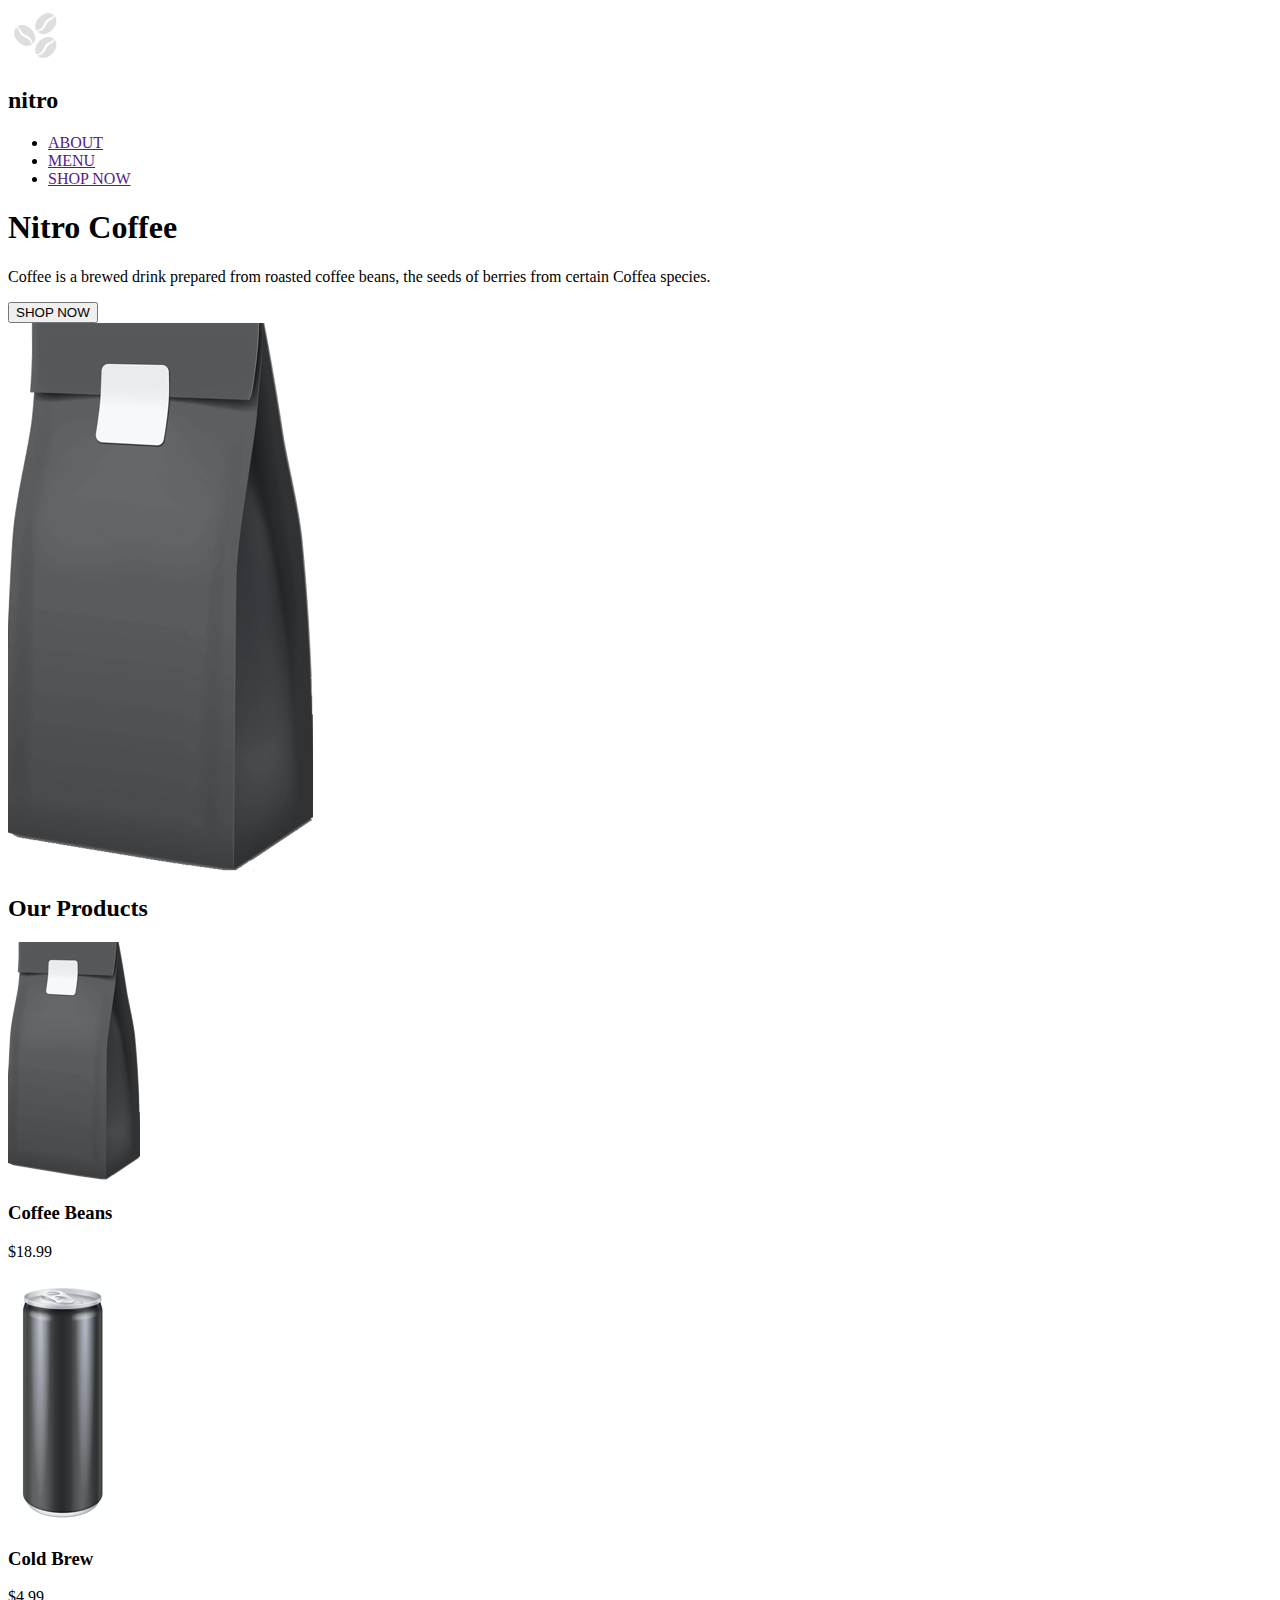
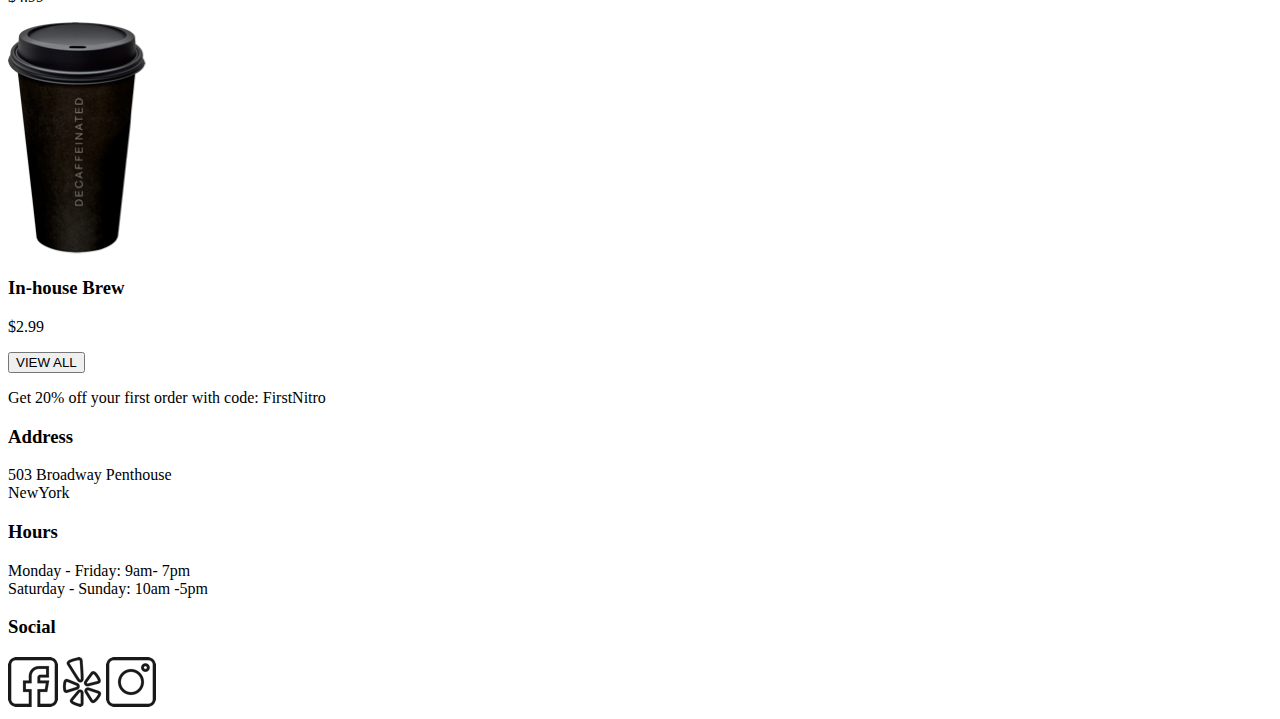
<file: coffee-shop-exercise/day-01/index.html>
<!DOCTYPE html>
<html lang="en">

<head>
    <meta charset="UTF-8">
    <meta name="viewport" content="width=device-width, initial-scale=1.0">
    <meta http-equiv="X-UA-Compatible" content="ie=edge">
    <title>Document</title>
</head>

<body>
    <header>
        
        <nav >
            <img src="./coffee-shop-assets/logobeans.png">
            <h2>nitro</h2>
            <ul>
                <li><a href="">ABOUT</a></li>
                <li><a href="">MENU</a></li>
                <li><a href="">SHOP NOW</a></li>
            </ul>
        </nav>
        <h1>Nitro Coffee</h1>
        <p>Coffee is a brewed drink prepared from roasted coffee beans, the seeds of berries from certain Coffea species.</p>
        <div><button>SHOP NOW</button></div>
        <img src="./coffee-shop-assets/coffeebeans-hero.png">
        
    </header>
    <main>
        <section>
            <h2>Our Products</h2>
            <div class="card">
                <img src="./coffee-shop-assets/coffeebeans.png">
                <h3>Coffee Beans</h3>
                <p>$18.99</p>
            </div>
            <div class="card">
                <img src="./coffee-shop-assets/coldbrew.png">
                <h3>Cold Brew</h3>
                <p>$4.99</p>
            </div>
            <div class="card">
                <img src="./coffee-shop-assets/inhousebrew.png">
                <h3>In-house Brew</h3>
                <p>$2.99</p>
            </div>
            <button>VIEW ALL</button>
        </section>
        <section>
            <p>Get 20% off your first order with code: FirstNitro</p>
        </section>
    </main>
    <footer>
        <div>
            <h3>Address</h3>
            <p>503 Broadway Penthouse<br> NewYork

            </p>
        </div>
        <div>
            <h3>Hours</h3>
            <p>Monday - Friday: 9am- 7pm <br>
            Saturday - Sunday: 10am -5pm    
            </p>
        </div>
        <div>
            <h3>Social</h3>
            <img src="./coffee-shop-assets/facebook.png">
            <img src="./coffee-shop-assets/yelp.png">
            <img src="./coffee-shop-assets/instagram.png">
        </div>
    </footer>
</body>

</html>
</file>
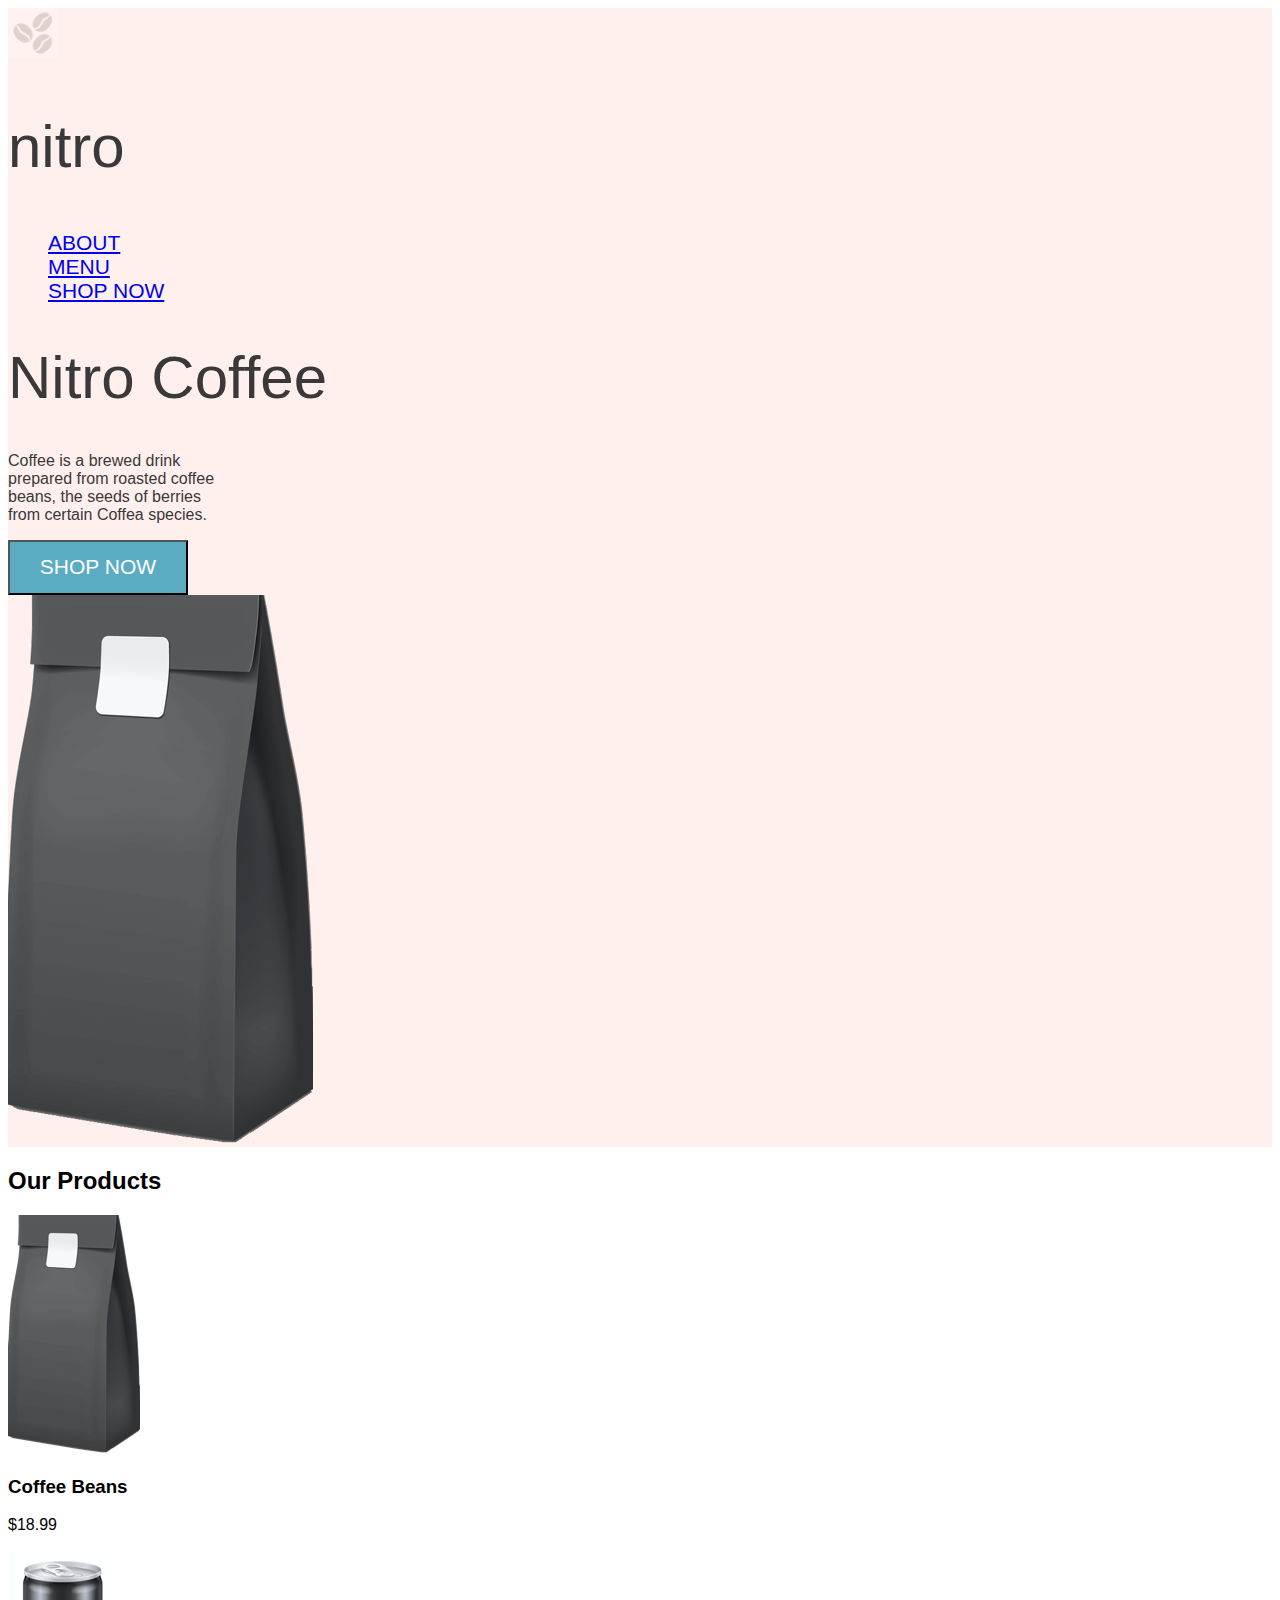
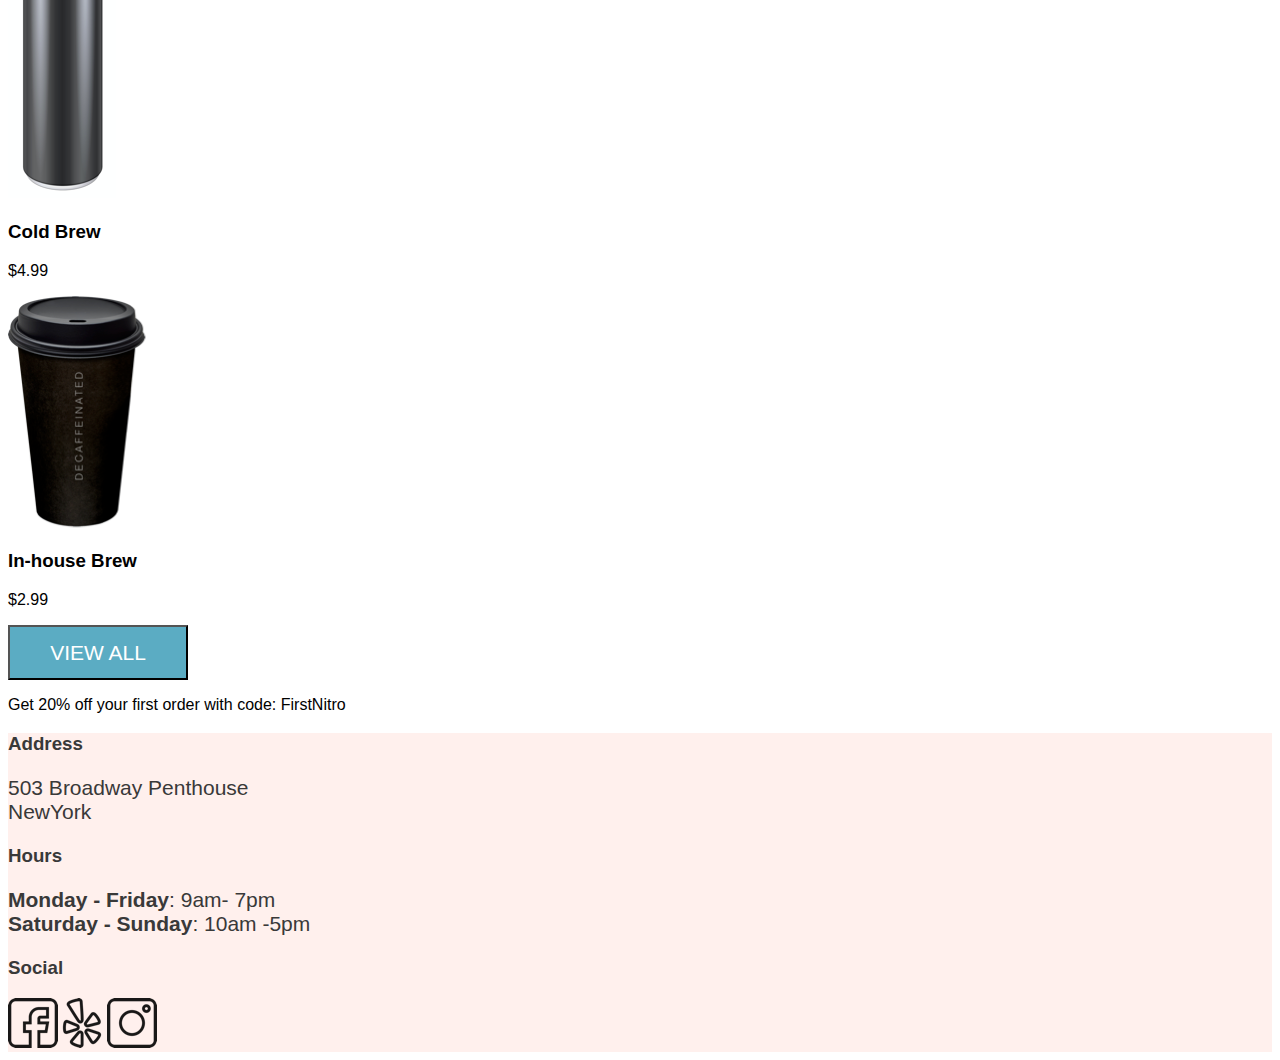
<file: coffee-shop-exercise/day-02/CoffeeShop/index.html>
<!DOCTYPE html>
<html lang="en">

<head>
    <meta charset="UTF-8">
    <meta name="viewport" content="width=device-width, initial-scale=1.0">
    <meta http-equiv="X-UA-Compatible" content="ie=edge">
    <title>Document</title>
    <link rel="stylesheet" type="text/css" href="./css/main.css">
</head>

<body>
    <header>
        
        <nav >
            <a href="./index.html"><img class="icon"src="./assets/logobeans.png"></a>
            <h2 id="headingOfNav">nitro</h2>
            <ul>
                <li><a href="./index.html">ABOUT</a></li>
                <li><a href="./pages/menu.html">MENU</a></li>
                <li><a href="./pages/menu.html">SHOP NOW</a></li>
            </ul>
        </nav>
        <h1>Nitro Coffee</h1>
        <p id="coffeeIntroWidth">Coffee is a brewed drink prepared from roasted coffee beans, the seeds of berries from certain Coffea species.</p>
        <div><a href="./pages/menu.html"><button>SHOP NOW</button></a></div>
        <img src="./assets/coffeebeans-hero.png">
        
    </header>
    <main>
        <section>
            <h2>Our Products</h2>
            <div class="card">
                <img src="./assets/coffeebeans.png">
                <h3>Coffee Beans</h3>
                <p>$18.99</p>
            </div>
            <div class="card">
                <img src="./assets/coldbrew.png">
                <h3>Cold Brew</h3>
                <p>$4.99</p>
            </div>
            <div class="card">
                <img src="./assets/inhousebrew.png">
                <h3>In-house Brew</h3>
                <p>$2.99</p>
            </div>
            <a href="./pages/menu.html"><button>VIEW ALL</button></a>
        </section>
        <section>
            <p>Get 20% off your first order with code: FirstNitro</p>
        </section>
    </main>
    <footer>
        <div>
            <h3>Address</h3>
            <p class="footerText">503 Broadway Penthouse<br> NewYork

            </p>
        </div>
        <div>
            <h3>Hours</h3>
            <p class="footerText"><strong>Monday - Friday</strong>: 9am- 7pm <br>
            <strong>Saturday - Sunday</strong>: 10am -5pm    
            </p>
        </div>
        <div>
            <h3>Social</h3>
            <a href="http://www.facebook.com"><img class="icon"src="./assets/facebook.png"></a>
            <a href="http://www.yelp.com"><img class="icon"src="./assets/yelp.png"></a>
            <a href="http://www.instagram.com"><img class="icon"src="./assets/instagram.png"></a>
        </div>
    </footer>
</body>

</html>
</file>
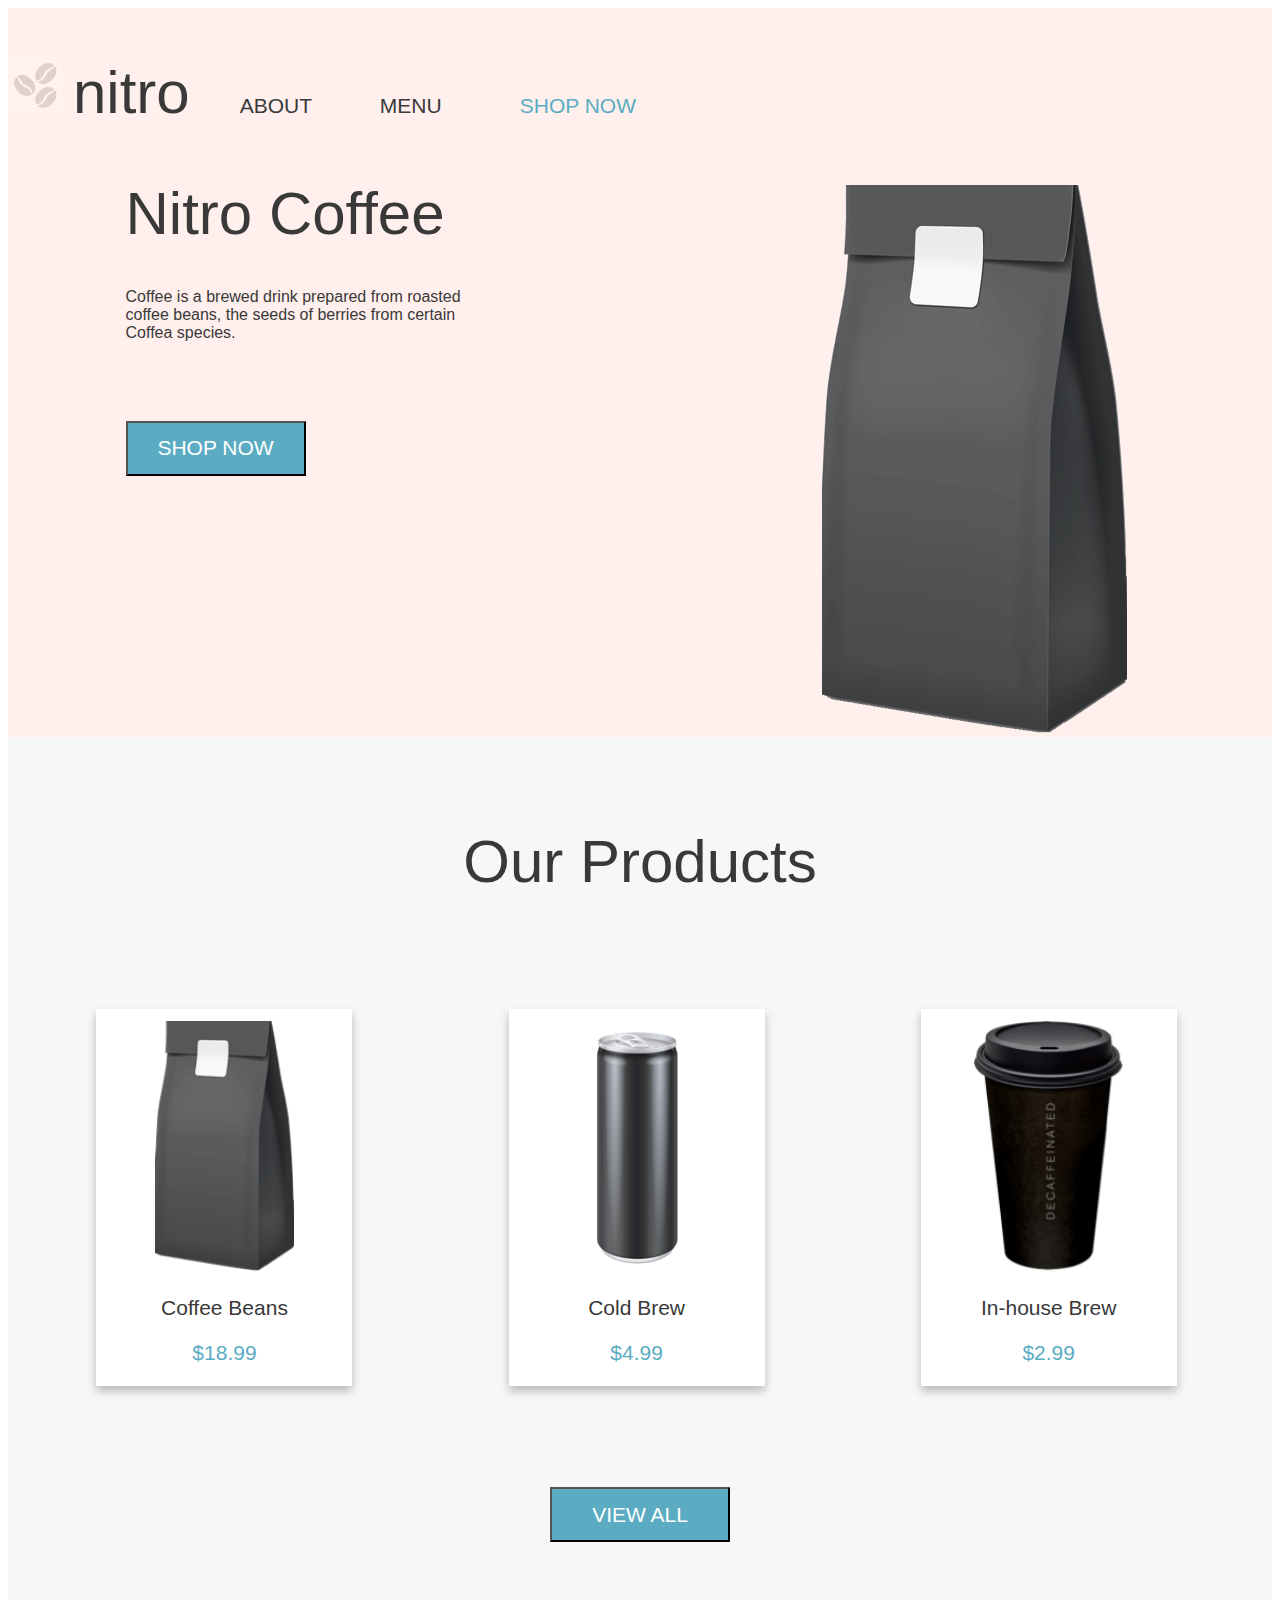
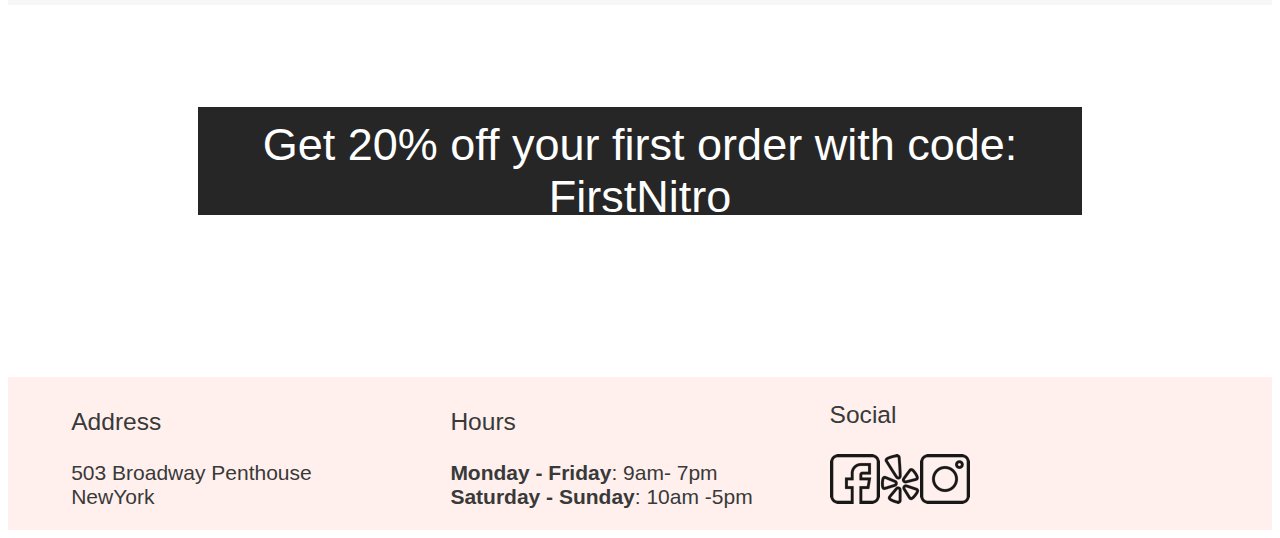
<file: coffee-shop-exercise/day-05/CoffeeShop/index.html>
<!DOCTYPE html>
<html lang="en">

<head>
    <meta charset="UTF-8">
    <meta name="viewport" content="width=device-width, initial-scale=1.0">
    <meta http-equiv="X-UA-Compatible" content="ie=edge">
    <title>Document</title>
    <link rel="stylesheet" type="text/css" href="./css/main.css">
</head>

<body>
    <header class="section--pink">
        
        <nav>
            <a href="./index.html"><img class="icon"src="./assets/logobeans.png"></a><h2 class="section__name section__inline-block">nitro</h2><ul class="section__list-menu section__inline-block">
                <li class="section__inline-block section__nav-list--box"><a class="section__nav-list"href="./index.html">ABOUT</a>
                <li class="section__inline-block section__nav-list--box"><a class="section__nav-list"href="./pages/menu.html">MENU</a>
                <li class="section__inline-block section__nav-list--box"><a class="section__nav-list" id="section__nav-list--blue"href="./pages/menu.html">SHOP NOW</a>
            </ul>
        </nav>
        <div class="section__inline-block section__text-box">
            <h1 class="section__sitename">Nitro Coffee</h1>
            <p class="section__text--aligned">Coffee is a brewed drink prepared from roasted coffee beans, the seeds of berries from certain Coffea species.</p>
            <div class="section__button--aligned"><a href="./pages/menu.html"><button class="section__button">SHOP NOW</button></a></div>
        </div><div class="section__inline-block"><img class="section__hero-image--align" src="./assets/coffeebeans-hero.png"></div>
        
    </header>
    <main>
        <section class="section--gray">
            <h2 class="section__card-title">Our Products</h2>
            <div class="card section__inline-block">
                <img class="card__image--height"src="./assets/coffeebeans.png">
                <h3 class="card__content">Coffee Beans</h3>
                <p class="card__content--blue">$18.99</p>
            </div>
            <div class="card section__inline-block">
                <img class="card__image--height"src="./assets/coldbrew.png">
                <h3 class="card__content">Cold Brew</h3>
                <p class="card__content--blue">$4.99</p>
            </div>
            <div class="card section__inline-block">
                <img class="card__image--height"src="./assets/inhousebrew.png">
                <h3 class="card__content">In-house Brew</h3>
                <p class="card__content--blue">$2.99</p>
            </div>
            <div class="section__button--centered"><a href="./pages/menu.html"><button class="section__button">VIEW ALL</button></a></div>
        </section>
        <section class="section__discount--centered">
            <p class="section__discount--background">Get 20% off your first order with code: FirstNitro</p>
        </section>
    </main>
    <footer class="section--pink">
        <div class="section__inline-block section__footer--spacing">
            <h3 class="section__footertext--weight">Address</h3>
            <p>503 Broadway Penthouse<br> NewYork
            </p>
        </div><div class="section__inline-block section__footer--spacing">
            <h3 class="section__footertext--weight">Hours</h3>
            <p><strong>Monday - Friday</strong>: 9am- 7pm <br>
            <strong>Saturday - Sunday</strong>: 10am -5pm    
            </p>
        </div><div class="section__inline-block section__footer--spacing">
            <h3 class="section__footertext--weight">Social</h3>
            <a href="http://www.facebook.com"><img class="icon"src="./assets/facebook.png"></a><a href="http://www.yelp.com"><img class="icon"src="./assets/yelp.png"></a><a href="http://www.instagram.com"><img class="icon"src="./assets/instagram.png"></a>
        </div>
    </footer>
</body>

</html>
</file>
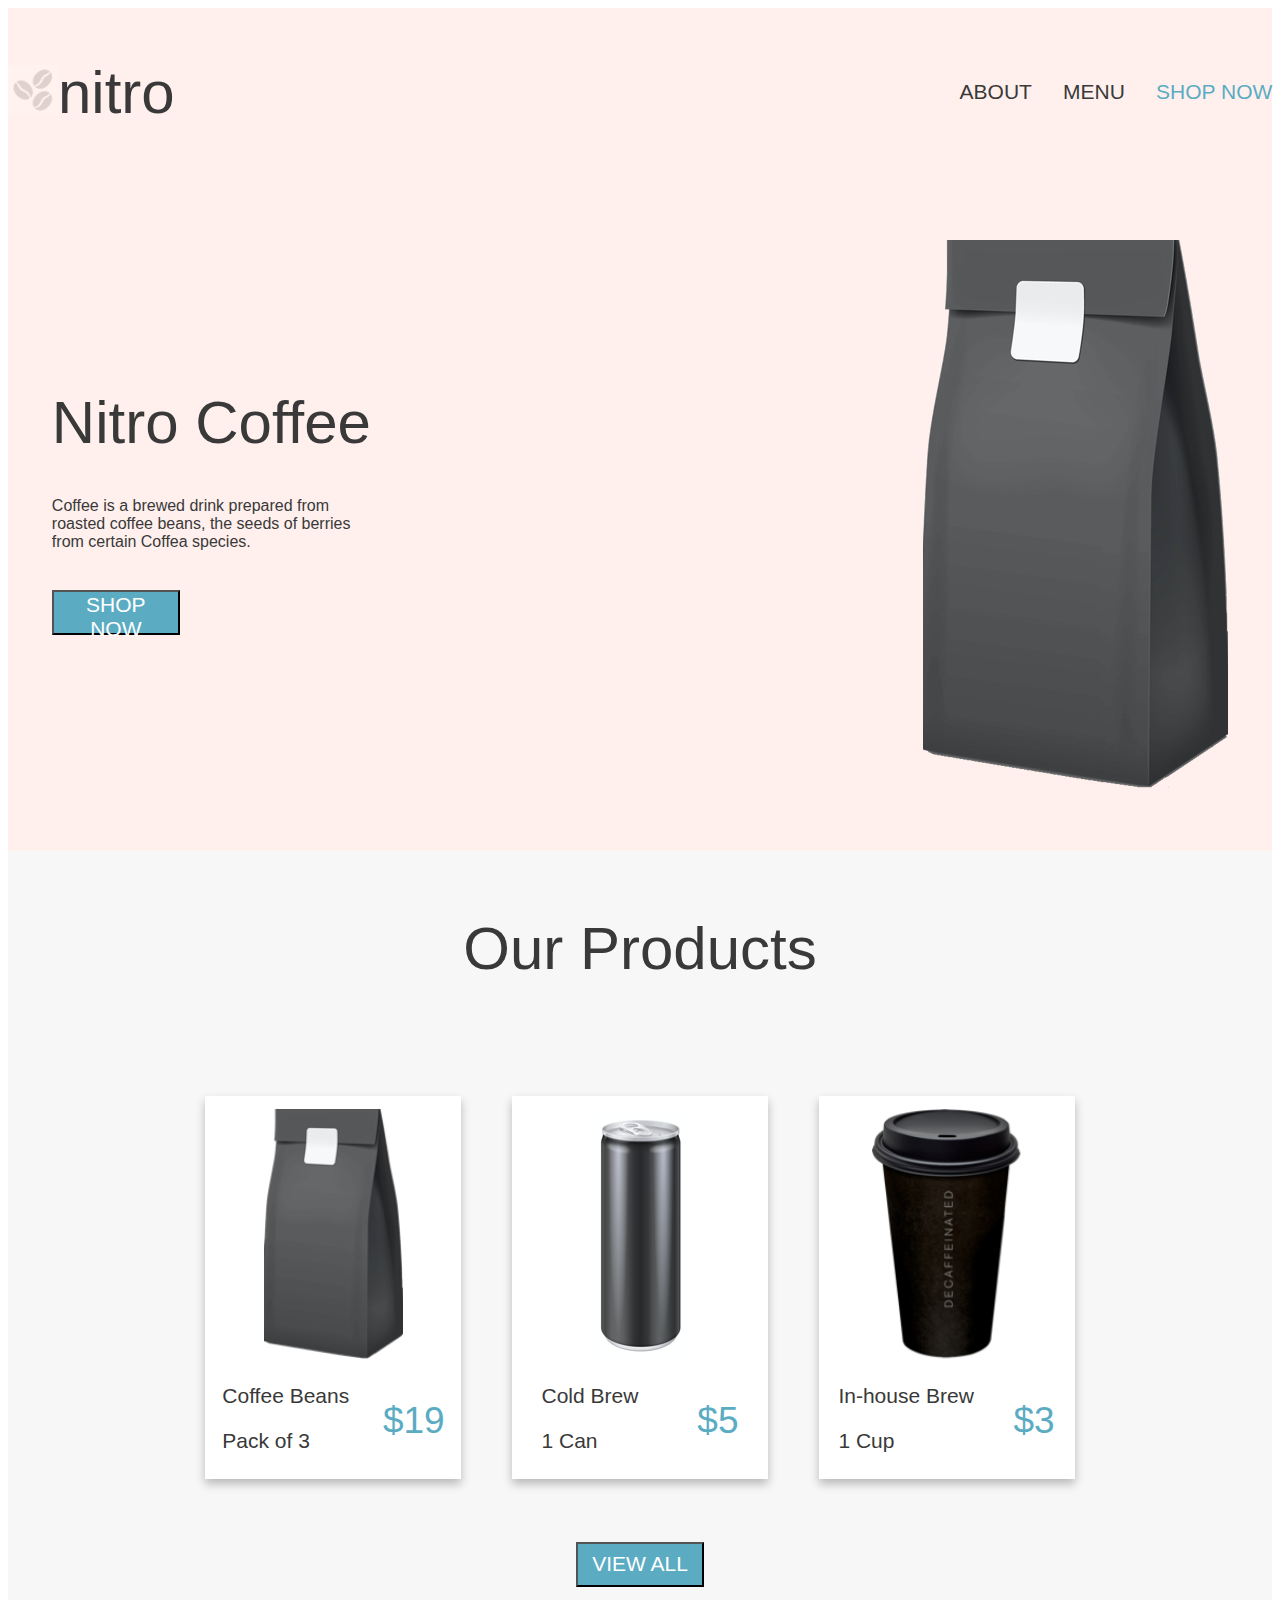
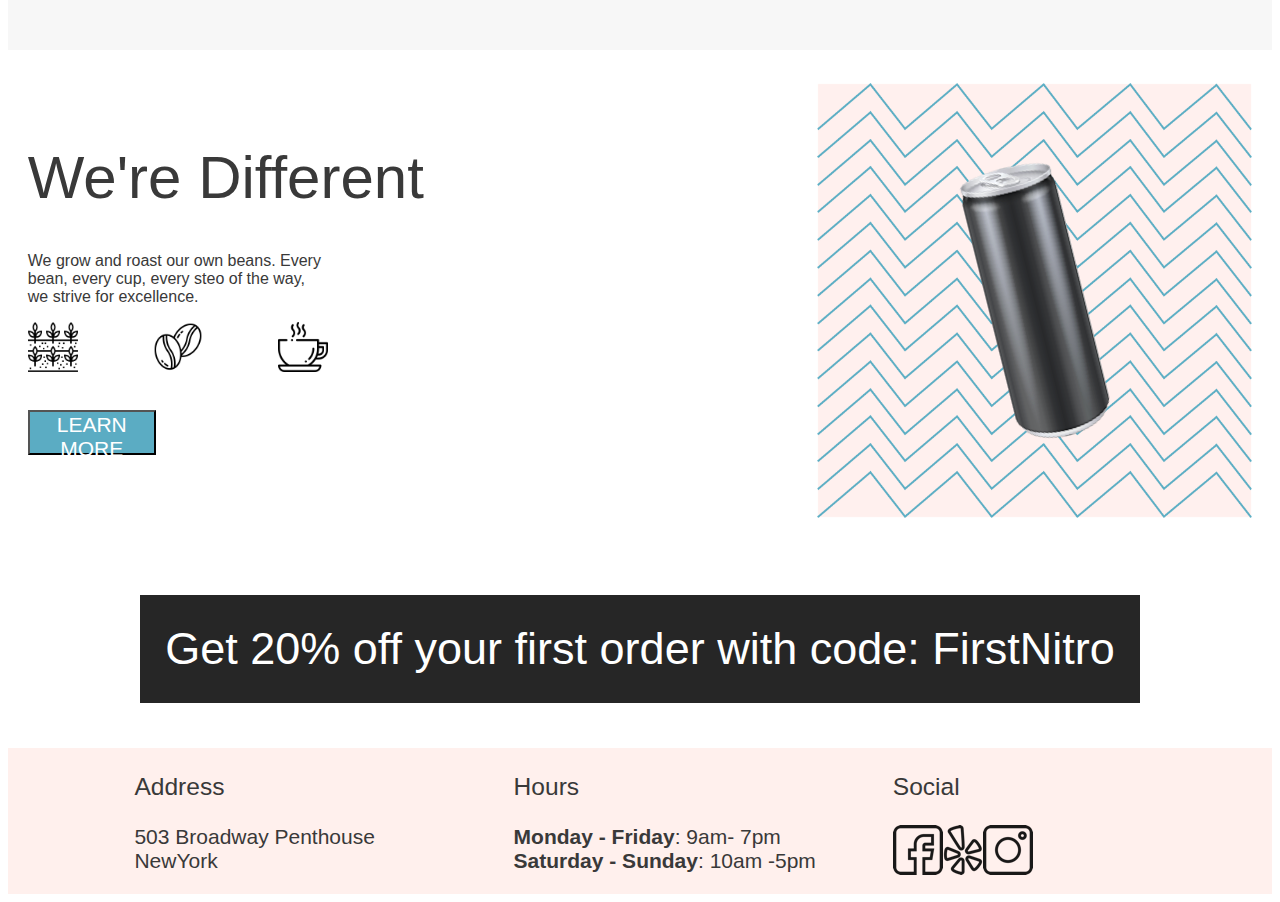
<file: coffee-shop-exercise/day-06/CoffeeShop/index.html>
<!DOCTYPE html>
<html lang="en">

<head>
    <meta charset="UTF-8">
    <meta name="viewport" content="width=device-width, initial-scale=1.0">
    <meta http-equiv="X-UA-Compatible" content="ie=edge">
    <title>Document</title>
    <link rel="stylesheet" type="text/css" href="./css/main.css">
</head>

<body>
    <header class="section--pink">
        <nav class="nav-bar__inline-flex">
            <a href="./index.html"><img class="icon" src="./assets/logobeans.png"></a>
            <h2 class="section__name">nitro</h2>
            <ul class="section__list-menu">
                <li><a class="section__nav-list" href="./index.html">ABOUT</a>
                <li><a class="section__nav-list" href="./pages/menu.html">MENU</a>
                <li><a class="section__nav-list" id="section__nav-list--blue" href="./pages/menu.html">SHOP NOW</a>
            </ul>
        </nav>
        <div class="section__flex--normal section__flex--aligned">
            <div>
                <h1 class="section__sitename">Nitro Coffee</h1>
                <p class="section__text--aligned">Coffee is a brewed drink prepared from roasted coffee beans, the seeds
                    of
                    berries from certain Coffea species.</p>
                <div class="section__button--aligned"><a href="./pages/menu.html"><button class="section__button">SHOP
                            NOW</button></a>
                </div>
            </div>
            <img class="section__hero-image" src="./assets/coffeebeans-hero.png">

        </div>

    </header>
    <main>
        <section class="section--gray">
            <h2 class="section__card-title">Our Products</h2>
            <div class="section__flex--center">
                <div class="card">
                    <img class="card__image--height" src="./assets/coffeebeans.png">
                    <div class="section__flex--normal">
                        <div class="section__flex--left-text">
                            <h3 class="card__content">Coffee Beans</h3>
                            <p class="card__content">Pack of 3</p>
                        </div>
                        <p class="card__content--blue">$19</p>
                    </div>
                </div>
                <div class="card">
                    <img class="card__image--height" src="./assets/coldbrew.png">
                    <div class="section__flex--normal">
                        <div class="section__flex--left-text">
                            <h3 class="card__content">Cold Brew</h3>
                            <p class="card__content">1 Can</p>
                        </div>
                        <p class="card__content--blue">$5</p>
                    </div>
                </div>
                <div class="card">
                    <img class="card__image--height" src="./assets/inhousebrew.png">
                    <div class="section__flex--normal">
                        <div class="section__flex--left-text">
                            <h3 class="card__content">In-house Brew</h3>
                            <p class="card__content">1 Cup</p>
                        </div>
                        <p class="card__content--blue">$3</p>
                    </div>
                </div>
            </div>
            <div class="section__flex--center section__flex--aligned section__button--padding"><a
                    href="./pages/menu.html"><button class="section__button">VIEW
                        ALL</button></a></div>
        </section>
        <section class="section__flex--normal section__flex--aligned section__spacing">
            <div>
                <h1 class="section__sitename">We're Different</h1>
                <p class="section__text--aligned">We grow and roast our own beans. Every bean, every cup, every steo of
                    the way, we strive for excellence.</p>
                <div class="section__flex--between">
                    <img class="icon" src="./assets/planting-icon.png">
                    <img class="icon" src="./assets/2-coffee-beans-icon.png">
                    <img class="icon" src="./assets/coffee-cup-icon.png">
                </div>
                <div class="section__button--aligned"><a href="./pages/menu.html"><button class="section__button">LEARN
                            MORE</button></a>
                </div>
            </div>
            <div class="section__back-image section__flex--center section__flex--aligned">
                <img src="./assets/tiltedcan.png">
            </div>
            
        </section>
        <section class="section__flex--center section__flex--aligned">
            <p class="section__discount--background section__flex--aligned section__flex--center">Get 20% off your first order
                with code: FirstNitro</p>
        </section>
    </main>
    <footer class="section--pink section__flex--center">
        <div class="section__footer--spacing">
            <h3 class="section__footertext--weight">Address</h3>
            <p>503 Broadway Penthouse<br> NewYork
            </p>
        </div>
        <div class="section__footer--spacing">
            <h3 class="section__footertext--weight">Hours</h3>
            <p><strong>Monday - Friday</strong>: 9am- 7pm <br>
                <strong>Saturday - Sunday</strong>: 10am -5pm
            </p>
        </div>
        <div class="section__footer--spacing">
            <h3 class="section__footertext--weight">Social</h3>
            <a href="http://www.facebook.com"><img class="icon" src="./assets/facebook.png"></a><a
                href="http://www.yelp.com"><img class="icon" src="./assets/yelp.png"></a><a
                href="http://www.instagram.com"><img class="icon" src="./assets/instagram.png"></a>
        </div>
    </footer>
</body>

</html>
</file>
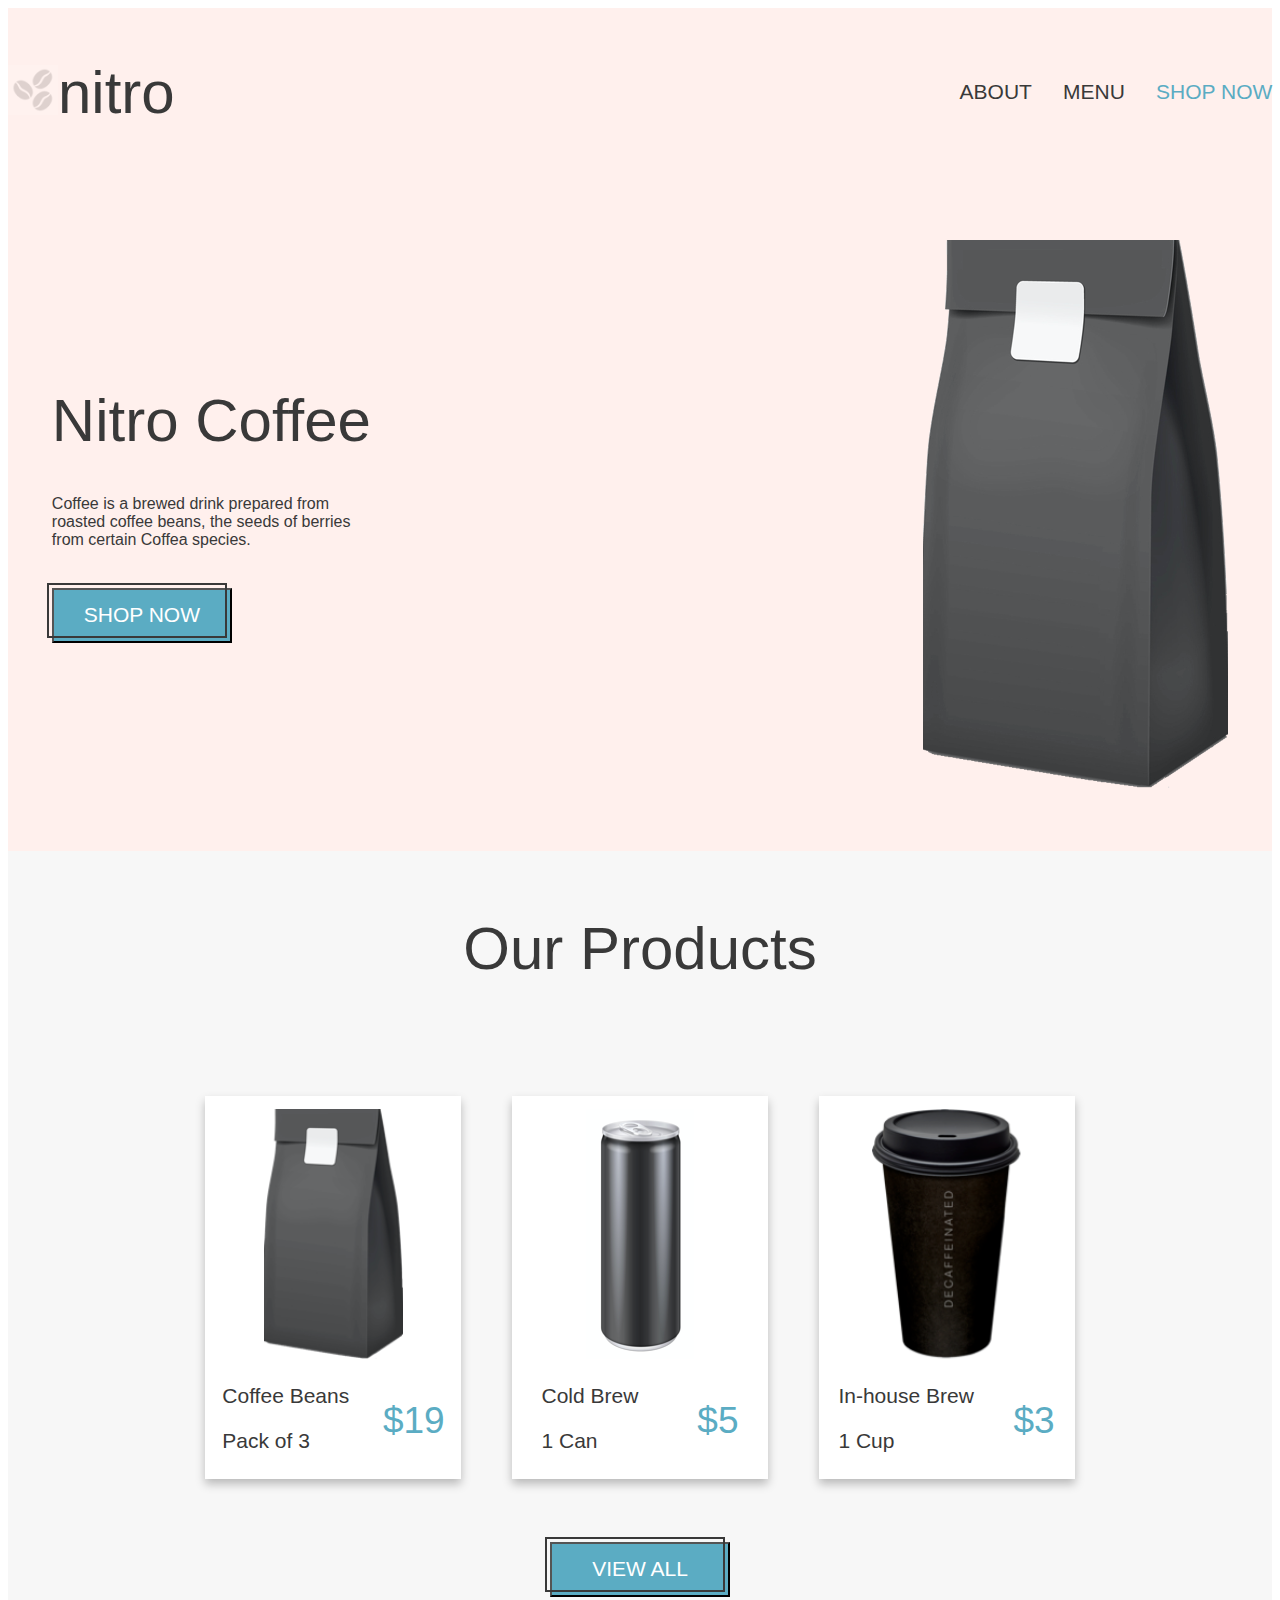
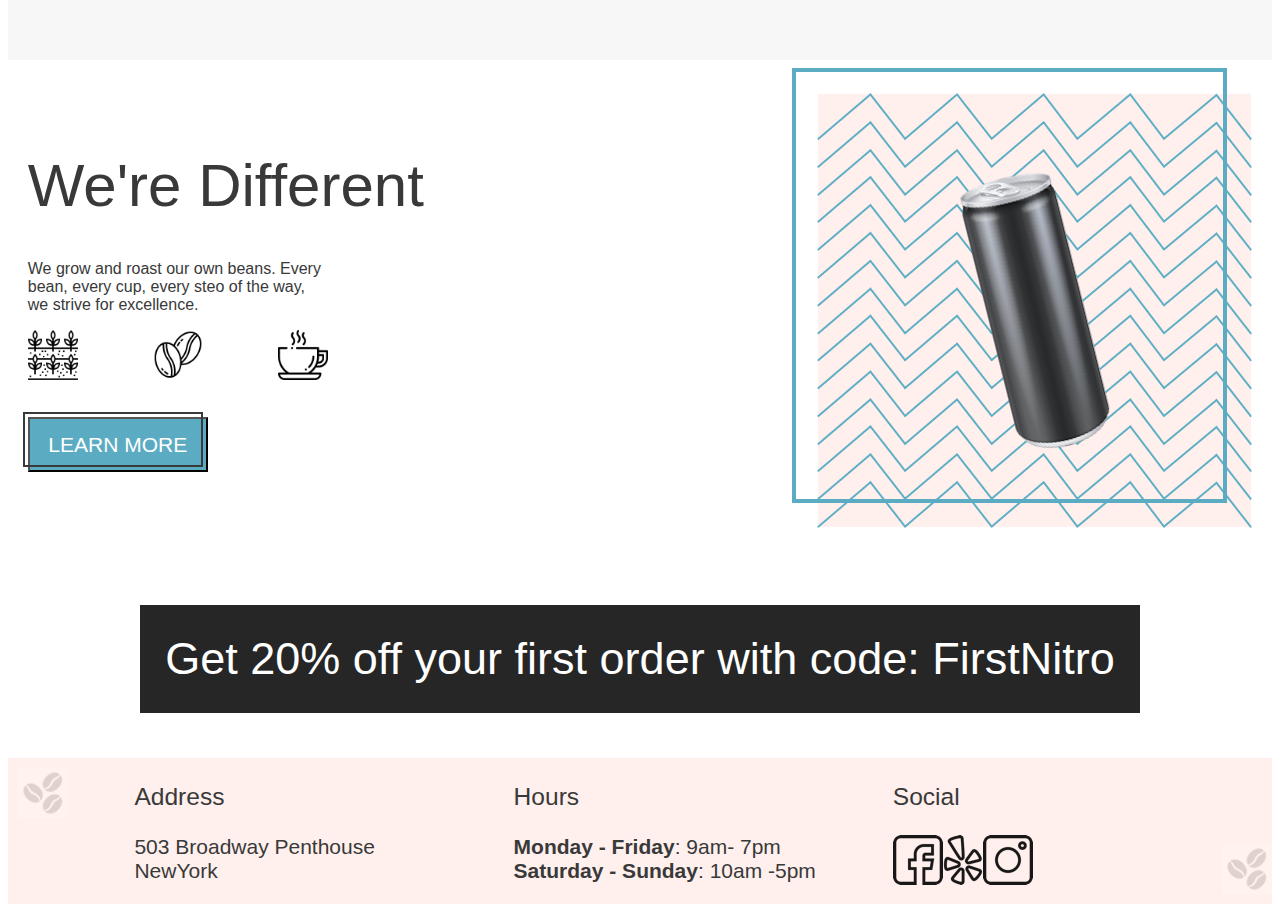
<file: coffee-shop-exercise/day-07/CoffeeShop/index.html>
<!DOCTYPE html>
<html lang="en">

<head>
    <meta charset="UTF-8">
    <meta name="viewport" content="width=device-width, initial-scale=1.0">
    <meta http-equiv="X-UA-Compatible" content="ie=edge">
    <title>Document</title>
    <link rel="stylesheet" type="text/css" href="./css/main.css">
</head>

<body>
    <header class="section--pink">
        <nav class="nav-bar__inline-flex">
            <a href="./index.html"><img class="icon" src="./assets/logobeans.png"></a>
            <h2 class="section__name">nitro</h2>
            <ul class="section__list-menu">
                <li><a class="section__nav-list" href="./index.html">ABOUT</a>
                <li><a class="section__nav-list" href="./pages/menu.html">MENU</a>
                <li><a class="section__nav-list" id="section__nav-list--blue" href="./pages/menu.html">SHOP NOW</a>
            </ul>
        </nav>
        <div class="section__flex--normal section__flex--aligned">
            <div>
                <h1 class="section__sitename">Nitro Coffee</h1>
                <p class="section__text--aligned">Coffee is a brewed drink prepared from roasted coffee beans, the seeds
                    of
                    berries from certain Coffea species.</p>

                <div>
                    <div class="section__button--aligned"><a href="./pages/menu.html"><button
                                class="section__button">SHOP
                                NOW</button></a>
                    </div>
                    <div class="section__button--aligned section__nothing-box">
                    </div>
                </div>
            </div>
            <img class="section__hero-image" src="./assets/coffeebeans-hero.png">

        </div>

    </header>
    <main>
        <section class="section--gray">
            <h2 class="section__card-title">Our Products</h2>
            <div class="section__flex--center">
                <div class="card">
                    <img class="card__image--height" src="./assets/coffeebeans.png">
                    <div class="section__flex--normal">
                        <div class="section__flex--left-text">
                            <h3 class="card__content">Coffee Beans</h3>
                            <p class="card__content">Pack of 3</p>
                        </div>
                        <p class="card__content--blue">$19</p>
                    </div>
                </div>
                <div class="card">
                    <img class="card__image--height" src="./assets/coldbrew.png">
                    <div class="section__flex--normal">
                        <div class="section__flex--left-text">
                            <h3 class="card__content">Cold Brew</h3>
                            <p class="card__content">1 Can</p>
                        </div>
                        <p class="card__content--blue">$5</p>
                    </div>
                </div>
                <div class="card">
                    <img class="card__image--height" src="./assets/inhousebrew.png">
                    <div class="section__flex--normal">
                        <div class="section__flex--left-text">
                            <h3 class="card__content">In-house Brew</h3>
                            <p class="card__content">1 Cup</p>
                        </div>
                        <p class="card__content--blue">$3</p>
                    </div>
                </div>
            </div>
            <div class="section__flex--center section__button--padding">
                <div><a href="./pages/menu.html"><button class="section__button">VIEW
                            ALL</button></a></div>
                <div class="section__nothing-box"></div>
            </div>
        </section>
        <section class="section__flex--normal section__flex--aligned section__spacing">
            <div>
                <h1 class="section__sitename">We're Different</h1>
                <p class="section__text--aligned">We grow and roast our own beans. Every bean, every cup, every steo of
                    the way, we strive for excellence.</p>
                <div class="section__flex--between">
                    <img class="icon" src="./assets/planting-icon.png">
                    <img class="icon" src="./assets/2-coffee-beans-icon.png">
                    <img class="icon" src="./assets/coffee-cup-icon.png">
                </div>
                <div>
                    <div class="section__button--aligned"><a href="./pages/menu.html"><button
                                class="section__button">LEARN
                                MORE</button></a>
                    </div>
                    <div class="section__button--aligned section__nothing-box">
                    </div>
                </div>
            </div>
            <div>
                <div class="section__back-image section__flex--center section__flex--aligned section__image--absolute">
                    <img src="./assets/tiltedcan.png">
                </div>
                <div class="section__nothing-box--image-box"></div>
            </div>

        </section>
        <section class="section__flex--center section__flex--aligned">
            <p class="section__discount--background section__flex--aligned section__flex--center">Get 20% off your first
                order
                with code: FirstNitro</p>
        </section>
    </main>
    <footer class="section--pink section__flex--center section__relative-images">
        <div class="section__footer--spacing">
            <h3 class="section__footertext--weight">Address</h3>
            <p>503 Broadway Penthouse<br> NewYork
            </p>
        </div>
        <div class="section__footer--spacing">
            <h3 class="section__footertext--weight">Hours</h3>
            <p><strong>Monday - Friday</strong>: 9am- 7pm <br>
                <strong>Saturday - Sunday</strong>: 10am -5pm
            </p>
        </div>
        <div class="section__footer--spacing">
            <h3 class="section__footertext--weight">Social</h3>
            <a href="http://www.facebook.com"><img class="icon" src="./assets/facebook.png"></a><a
                href="http://www.yelp.com"><img class="icon" src="./assets/yelp.png"></a><a
                href="http://www.instagram.com"><img class="icon" src="./assets/instagram.png"></a>
        </div>
        <img class="footer__absolute" src="./assets/logobeans.png">
        <img class="footer__absolute--second" src="./assets/logobeans.png">
    </footer>
</body>

</html>
</file>
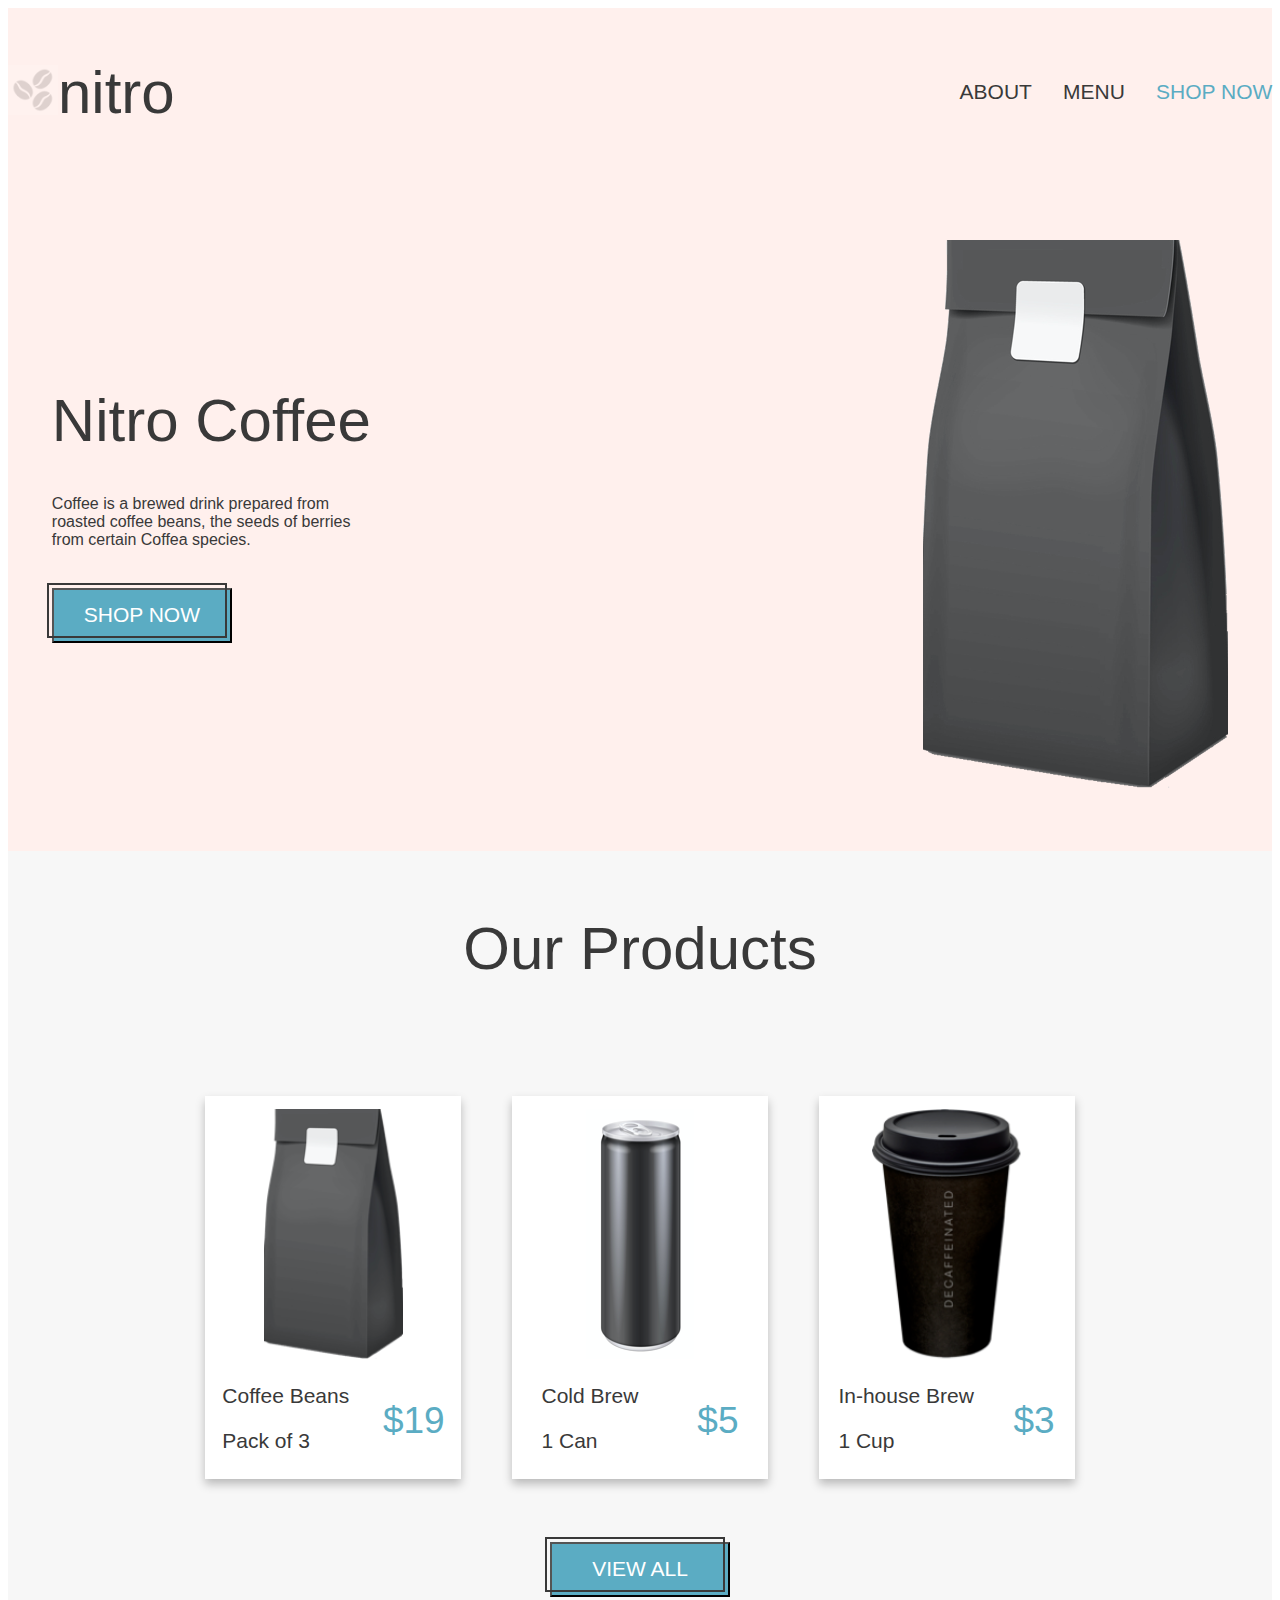
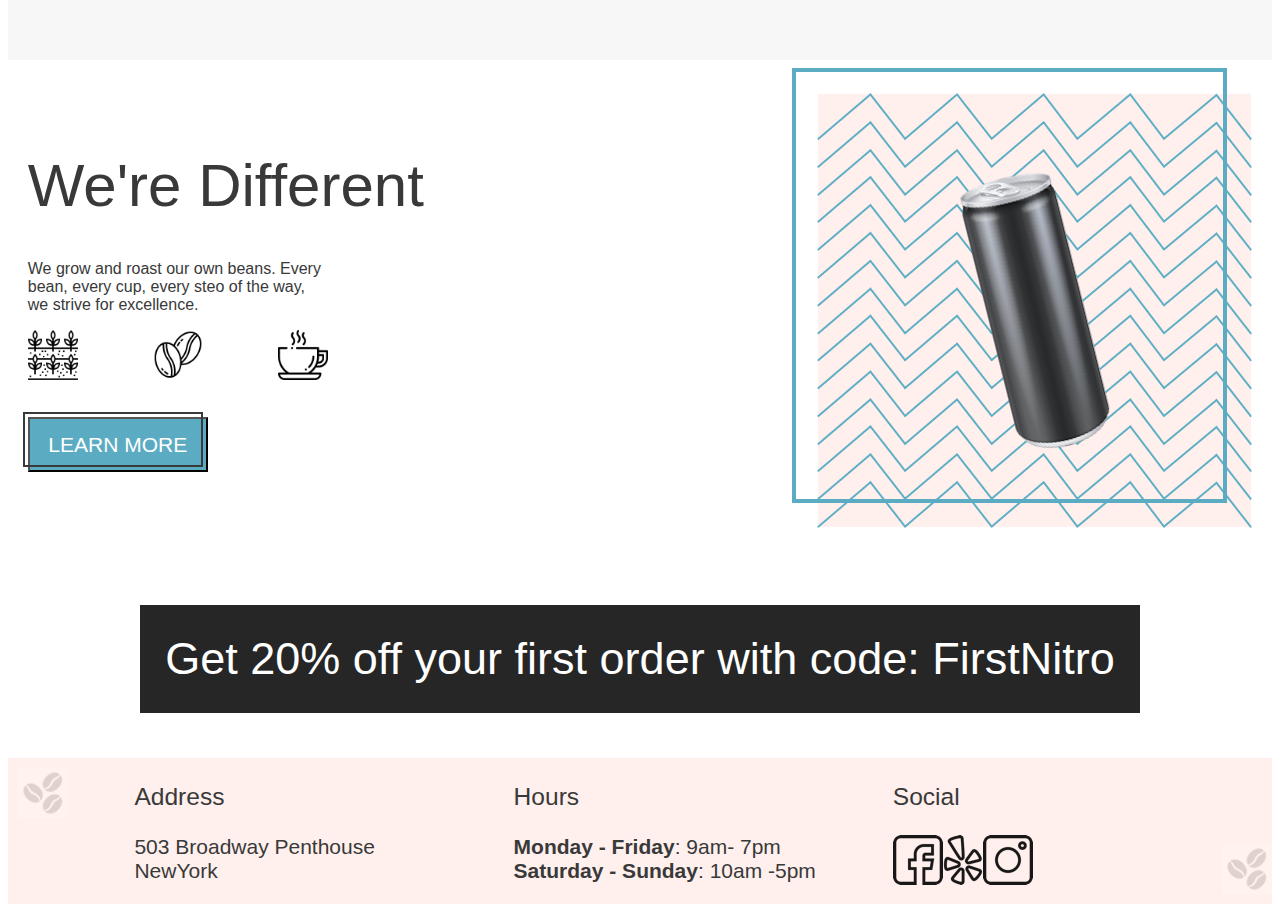
<file: coffee-shop-exercise/day-09/CoffeeShop/index.html>
<!DOCTYPE html>
<html lang="en">

<head>
    <meta charset="UTF-8">
    <meta name="viewport" content="width=device-width, initial-scale=1.0">
    <meta http-equiv="X-UA-Compatible" content="ie=edge">
    <title>Document</title>
    <link rel="stylesheet" type="text/css" href="./scss/main.css">
</head>

<body>
    <header class="section--pink">
        <nav class="nav-bar__inline-flex">
            <a href="./index.html"><img class="icon" src="./assets/logobeans.png"></a>
            <h2 class="section__name">nitro</h2>
            <ul class="section__list-menu">
                <li><a class="section__nav-list" href="./index.html">ABOUT</a>
                <li><a class="section__nav-list" href="./pages/menu.html">MENU</a>
                <li><a class="section__nav-list" id="section__nav-list--blue" href="./pages/menu.html">SHOP NOW</a>
            </ul>
        </nav>
        <div class="section__flex--normal section__flex--aligned">
            <div>
                <h1 class="section__sitename">Nitro Coffee</h1>
                <p class="section__text--aligned">Coffee is a brewed drink prepared from roasted coffee beans, the seeds
                    of
                    berries from certain Coffea species.</p>

                <div>
                    <div class="section__button--aligned"><a href="./pages/menu.html"><button
                                class="section__button">SHOP
                                NOW</button></a>
                    </div>
                    <div class="section__button--aligned section__nothing-box">
                    </div>
                </div>
            </div>
            <img class="section__hero-image" src="./assets/coffeebeans-hero.png">

        </div>

    </header>
    <main>
        <section class="section--gray">
            <h2 class="section__card-title">Our Products</h2>
            <div class="section__flex--center">
                <div class="card">
                    <img class="card__image--height" src="./assets/coffeebeans.png">
                    <div class="section__flex--normal">
                        <div class="section__flex--left-text">
                            <h3 class="card__content">Coffee Beans</h3>
                            <p class="card__content">Pack of 3</p>
                        </div>
                        <p class="card__content--blue">$19</p>
                    </div>
                </div>
                <div class="card">
                    <img class="card__image--height" src="./assets/coldbrew.png">
                    <div class="section__flex--normal">
                        <div class="section__flex--left-text">
                            <h3 class="card__content">Cold Brew</h3>
                            <p class="card__content">1 Can</p>
                        </div>
                        <p class="card__content--blue">$5</p>
                    </div>
                </div>
                <div class="card">
                    <img class="card__image--height" src="./assets/inhousebrew.png">
                    <div class="section__flex--normal">
                        <div class="section__flex--left-text">
                            <h3 class="card__content">In-house Brew</h3>
                            <p class="card__content">1 Cup</p>
                        </div>
                        <p class="card__content--blue">$3</p>
                    </div>
                </div>
            </div>
            <div class="section__flex--center section__button--padding">
                <div><a href="./pages/menu.html"><button class="section__button">VIEW
                            ALL</button></a></div>
                <div class="section__nothing-box"></div>
            </div>
        </section>
        <section class="section__flex--normal section__flex--aligned section__spacing">
            <div>
                <h1 class="section__sitename">We're Different</h1>
                <p class="section__text--aligned">We grow and roast our own beans. Every bean, every cup, every steo of
                    the way, we strive for excellence.</p>
                <div class="section__flex--between">
                    <img class="icon" src="./assets/planting-icon.png">
                    <img class="icon" src="./assets/2-coffee-beans-icon.png">
                    <img class="icon" src="./assets/coffee-cup-icon.png">
                </div>
                <div>
                    <div class="section__button--aligned"><a href="./pages/menu.html"><button
                                class="section__button">LEARN
                                MORE</button></a>
                    </div>
                    <div class="section__button--aligned section__nothing-box">
                    </div>
                </div>
            </div>
            <div>
                <div class="section__back-image section__flex--center section__flex--aligned section__image--absolute">
                    <img src="./assets/tiltedcan.png">
                </div>
                <div class="section__nothing-box--image-box"></div>
            </div>

        </section>
        <section class="section__flex--center section__flex--aligned">
            <p class="section__discount--background section__flex--aligned section__flex--center">Get 20% off your first
                order
                with code: FirstNitro</p>
        </section>
    </main>
    <footer class="section--pink section__flex--center section__relative-images">
        <div class="section__footer--spacing">
            <h3 class="section__footertext--weight">Address</h3>
            <p>503 Broadway Penthouse<br> NewYork
            </p>
        </div>
        <div class="section__footer--spacing">
            <h3 class="section__footertext--weight">Hours</h3>
            <p><strong>Monday - Friday</strong>: 9am- 7pm <br>
                <strong>Saturday - Sunday</strong>: 10am -5pm
            </p>
        </div>
        <div class="section__footer--spacing">
            <h3 class="section__footertext--weight">Social</h3>
            <a href="http://www.facebook.com"><img class="icon" src="./assets/facebook.png"></a><a
                href="http://www.yelp.com"><img class="icon" src="./assets/yelp.png"></a><a
                href="http://www.instagram.com"><img class="icon" src="./assets/instagram.png"></a>
        </div>
        <img class="footer__absolute" src="./assets/logobeans.png">
        <img class="footer__absolute--second" src="./assets/logobeans.png">
    </footer>
</body>

</html>
</file>
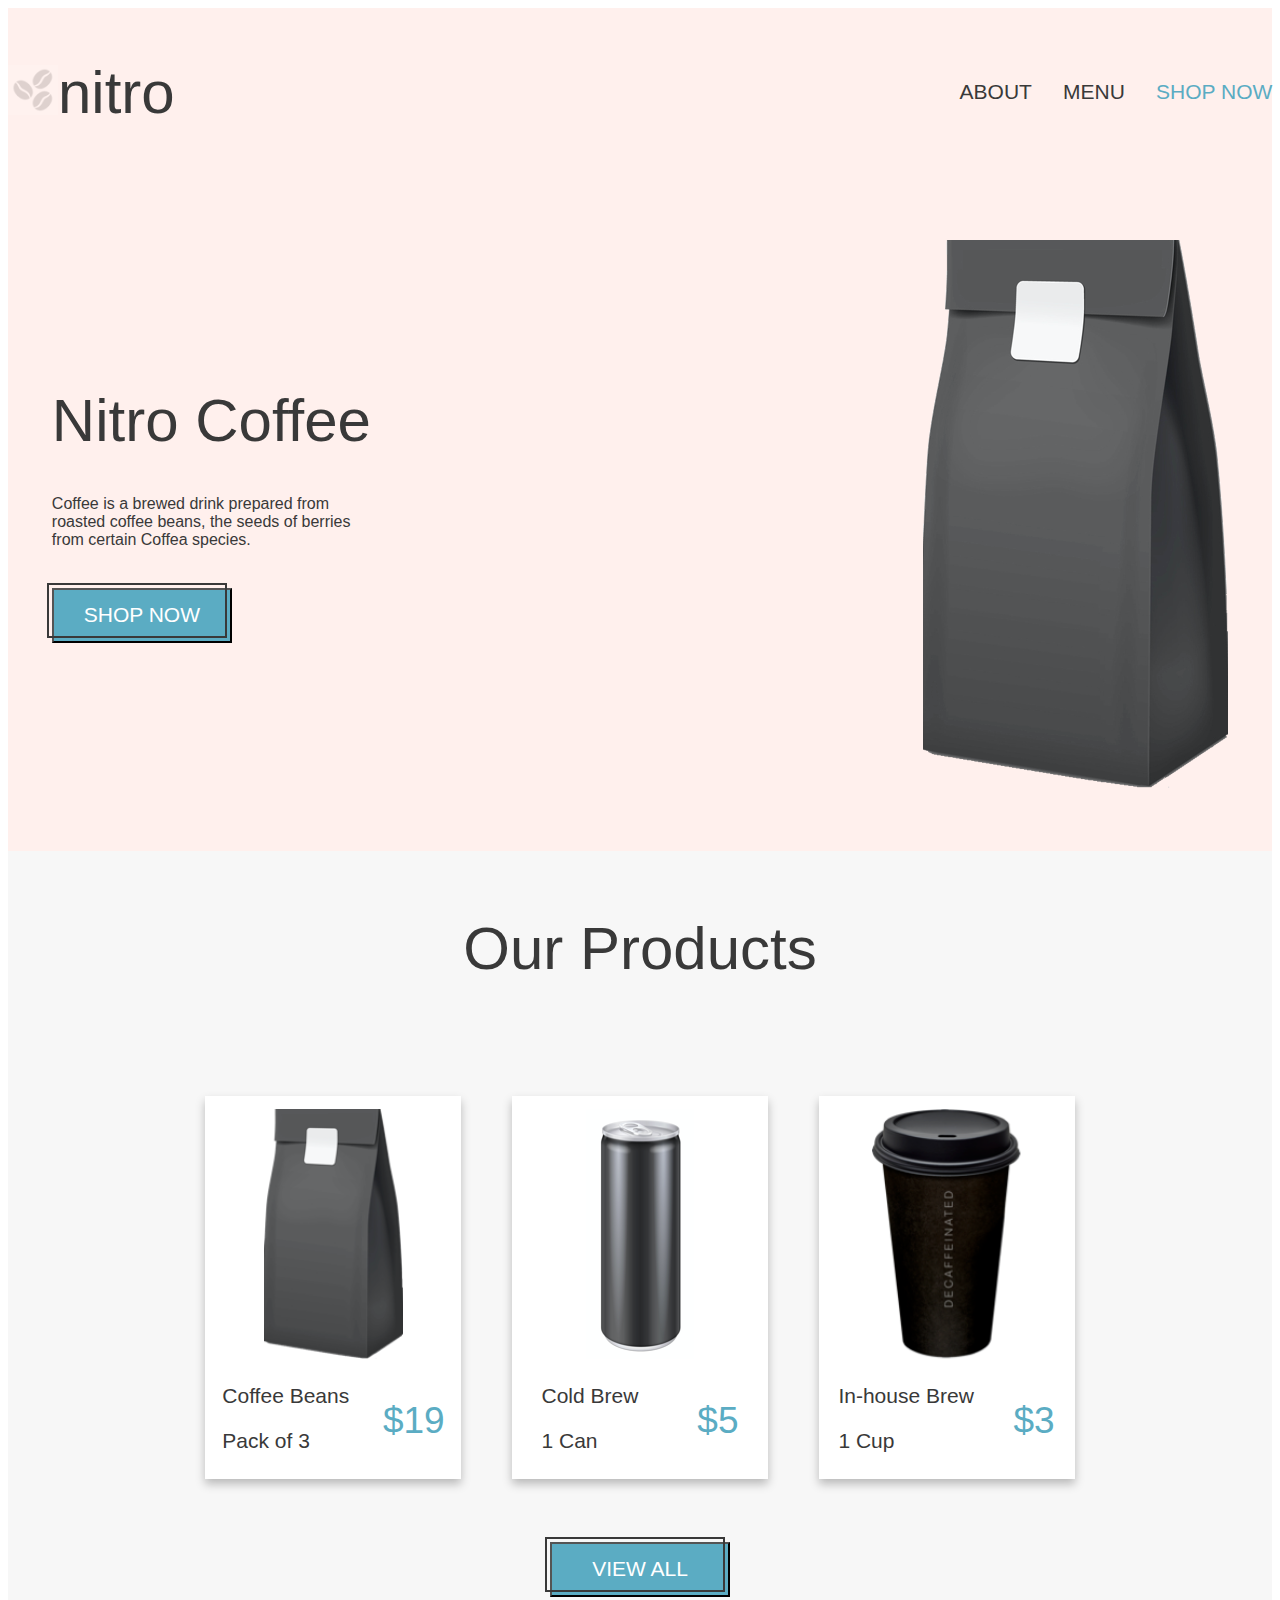
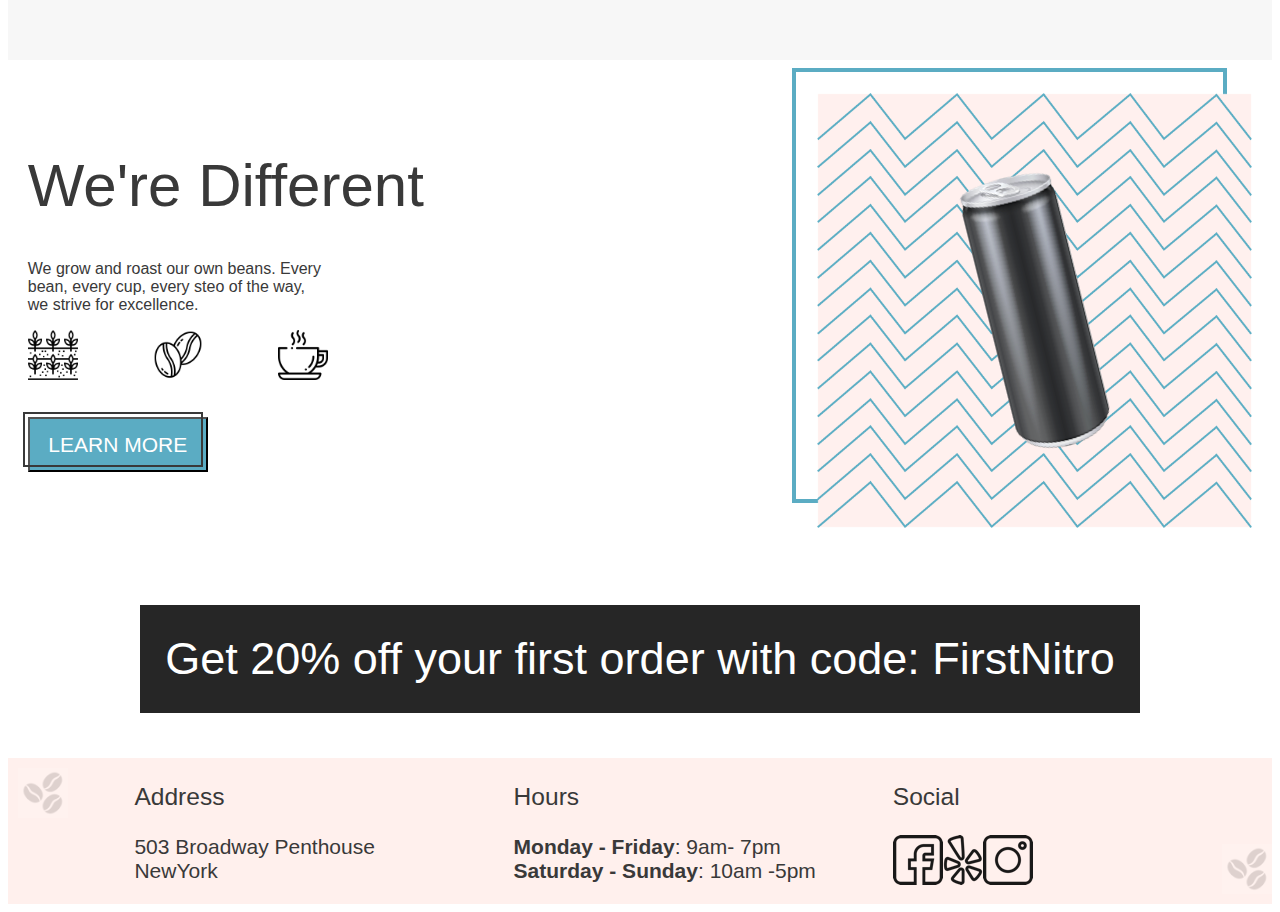
<file: coffee-shop-exercise/day-10/CoffeeShop/index.html>
<!DOCTYPE html>
<html lang="en">

<head>
    <meta charset="UTF-8">
    <meta name="viewport" content="width=device-width, initial-scale=1.0">
    <meta http-equiv="X-UA-Compatible" content="ie=edge">
    <title>Document</title>
    <link rel="stylesheet" type="text/css" href="./scss/main.css">
</head>

<body>
    <header class="section--pink">
        <nav class="nav-bar__inline-flex">
            <a href="./index.html"><img class="icon" src="./assets/logobeans.png"></a>
            <h2 class="section__name">nitro</h2>
            <ul class="section__list-menu">
                <li><a class="section__nav-list" href="./index.html">ABOUT</a>
                <li><a class="section__nav-list" href="./pages/menu.html">MENU</a>
                <li><a class="section__nav-list" id="section__nav-list--blue" href="./pages/menu.html">SHOP NOW</a>
            </ul>
        </nav>
        <div class="section__flex--normal section__flex--aligned">
            <div>
                <h1 class="section__sitename">Nitro Coffee</h1>
                <p class="section__text--aligned">Coffee is a brewed drink prepared from roasted coffee beans, the seeds
                    of
                    berries from certain Coffea species.</p>

                <div>
                    <div class="section__button--aligned"><a href="./pages/menu.html"><button
                                class="section__button">SHOP
                                NOW</button></a>
                    </div>
                    <div class="section__button--aligned"><a href="./pages/menu.html">
                            <div class="section__nothing-box section__button-press"></div>
                        </a>
                    </div>
                </div>
            </div>
            <img class="section__hero-image" src="./assets/coffeebeans-hero.png">

        </div>

    </header>
    <main>
        <section class="section--gray">
            <h2 class="section__card-title">Our Products</h2>
            <div class="section__flex--center">
                <div class="card">
                    <img class="card__image--height" src="./assets/coffeebeans.png">
                    <div class="section__flex--normal">
                        <div class="section__flex--left-text">
                            <h3 class="card__content">Coffee Beans</h3>
                            <p class="card__content">Pack of 3</p>
                        </div>
                        <p class="card__content--blue">$19</p>
                    </div>
                </div>
                <div class="card">
                    <img class="card__image--height" src="./assets/coldbrew.png">
                    <div class="section__flex--normal">
                        <div class="section__flex--left-text">
                            <h3 class="card__content">Cold Brew</h3>
                            <p class="card__content">1 Can</p>
                        </div>
                        <p class="card__content--blue">$5</p>
                    </div>
                </div>
                <div class="card">
                    <img class="card__image--height" src="./assets/inhousebrew.png">
                    <div class="section__flex--normal">
                        <div class="section__flex--left-text">
                            <h3 class="card__content">In-house Brew</h3>
                            <p class="card__content">1 Cup</p>
                        </div>
                        <p class="card__content--blue">$3</p>
                    </div>
                </div>
            </div>
            <div class="section__flex--center section__button--padding">
                <div><a href="./pages/menu.html"><button class="section__button">VIEW
                            ALL</button></a></div>
                <div><a href="./pages/menu.html">
                        <div class="section__nothing-box section__button-press"></div>
                    </a>
                </div>
            </div>
        </section>
        <section class="section__flex--normal section__flex--aligned section__spacing">
            <div>
                <h1 class="section__sitename">We're Different</h1>
                <p class="section__text--aligned">We grow and roast our own beans. Every bean, every cup, every steo of
                    the way, we strive for excellence.</p>
                <div class="section__flex--between">
                    <img class="icon" src="./assets/planting-icon.png">
                    <img class="icon" src="./assets/2-coffee-beans-icon.png">
                    <img class="icon" src="./assets/coffee-cup-icon.png">
                </div>
                <div>
                    <div class="section__button--aligned"><a href="./pages/menu.html"><button
                                class="section__button">LEARN
                                MORE</button></a>
                    </div>
                    <div class="section__button--aligned"><a href="./pages/menu.html"><div
                        class="section__nothing-box section__button-press"></div></a>
                    </div>
                </div>
            </div>
            <div>
                <div class="section__back-image section__flex--center section__flex--aligned section__image--absolute">
                    <div class="section__spin-animation"></div>
                </div>
                <div class="section__nothing-box--image-box"></div>
            </div>

        </section>
        <section class="section__flex--center section__flex--aligned">
            <p class="section__discount--background section__flex--aligned section__flex--center">Get 20% off your first
                order
                with code: FirstNitro</p>
        </section>
    </main>
    <footer class="section--pink section__flex--center section__relative-images">
        <div class="section__footer--spacing">
            <h3 class="section__footertext--weight">Address</h3>
            <p>503 Broadway Penthouse<br> NewYork
            </p>
        </div>
        <div class="section__footer--spacing">
            <h3 class="section__footertext--weight">Hours</h3>
            <p><strong>Monday - Friday</strong>: 9am- 7pm <br>
                <strong>Saturday - Sunday</strong>: 10am -5pm
            </p>
        </div>
        <div class="section__footer--spacing">
            <h3 class="section__footertext--weight">Social</h3>
            <a href="http://www.facebook.com"><img class="icon" src="./assets/facebook.png"></a><a
                href="http://www.yelp.com"><img class="icon" src="./assets/yelp.png"></a><a
                href="http://www.instagram.com"><img class="icon" src="./assets/instagram.png"></a>
        </div>
        <img class="footer__absolute" src="./assets/logobeans.png">
        <img class="footer__absolute--second" src="./assets/logobeans.png">
    </footer>
</body>

</html>
</file>
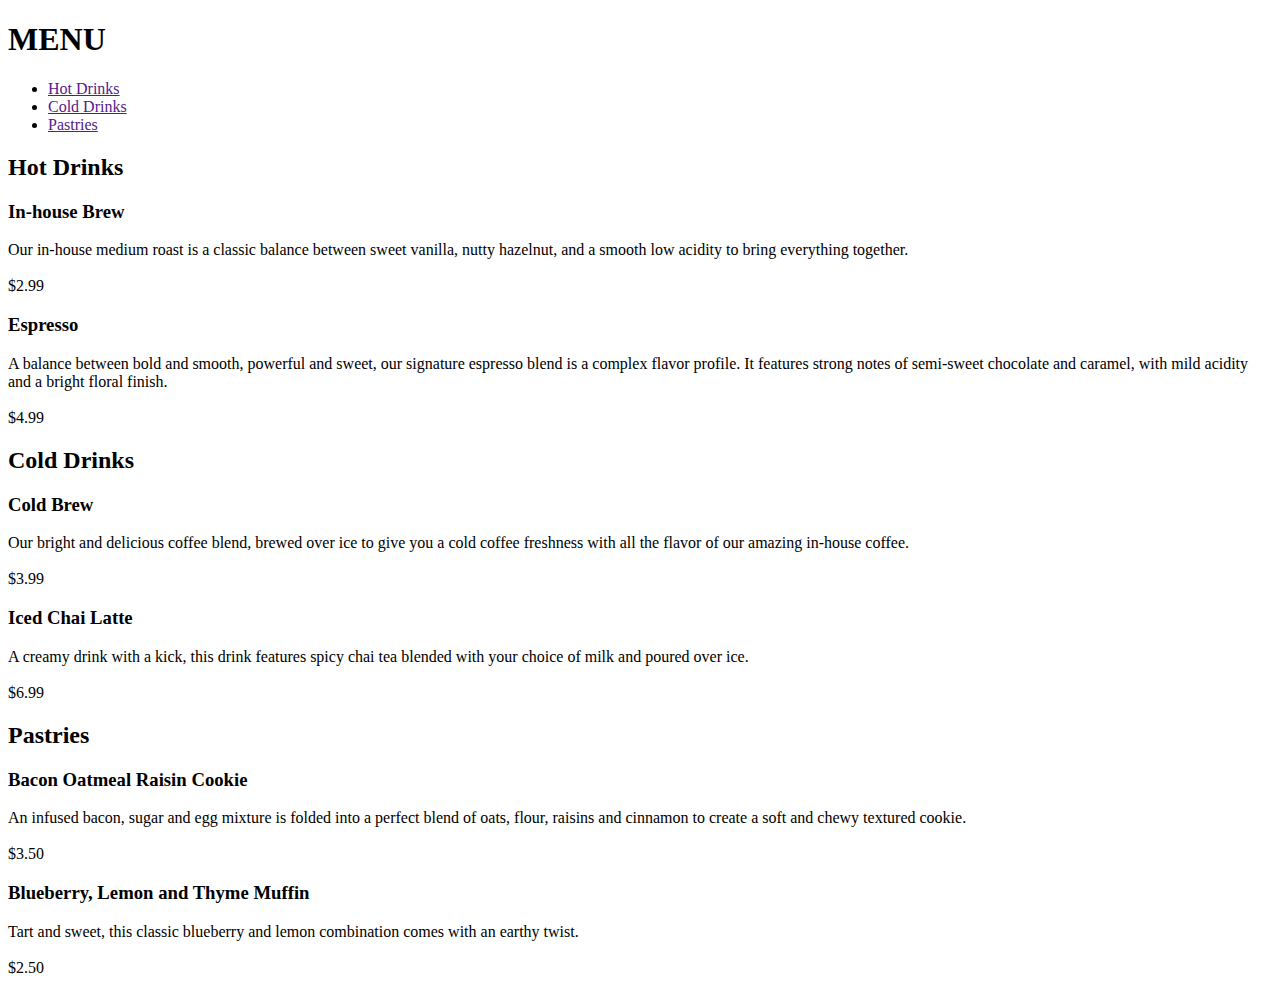
<file: coffee-shop-exercise/day-01/ExerciseTwo.html>
<!DOCTYPE html>
<html lang="en">

<head>
    <meta charset="UTF-8">
    <meta name="viewport" content="width=device-width, initial-scale=1.0">
    <meta http-equiv="X-UA-Compatible" content="ie=edge">
    <title>Document</title>
</head>

<body>
    <header>
        <h1>MENU</h1>
        <nav>
            <ul>
                <li><a href="">Hot Drinks</a></li>
                <li><a href="">Cold Drinks</a></li>
                <li><a href="">Pastries</a></li>
            </ul>
        </nav>
    </header>
    <main>
        <section>
            <h2>Hot Drinks</h2>
            <div>
                <h3>In-house Brew</h3>

                <p>Our in-house medium roast is a classic balance between sweet vanilla, nutty hazelnut, and a smooth
                    low
                    acidity to bring everything together.
                    <br><br>$2.99</p>
            </div>
            <div>
                <h3>Espresso</h3>

                <p>A balance between bold and smooth, powerful and sweet, our signature espresso blend is a complex
                    flavor
                    profile. It features strong notes of semi-sweet chocolate and caramel, with mild acidity and a
                    bright
                    floral finish.
                    <br><br>$4.99</p>
            </div>
        </section>

        <section>
            <h2>Cold Drinks</h2>
            <div>
                <h3>Cold Brew</h3>

                <p>Our bright and delicious coffee blend, brewed over ice to give you a cold coffee freshness
                    with all the flavor of our amazing in-house coffee.
                    <br><br>$3.99</p>
            </div>
            <div>
                <h3>Iced Chai Latte</h3>

                <p>A creamy drink with a kick, this drink features spicy chai tea blended with your choice of
                    milk and poured over ice.
                    <br><br>$6.99</p>
            </div>
        </section>

        <section>
            <h2>Pastries</h2>
            <div>
                <h3>Bacon Oatmeal Raisin Cookie</h3>

                <p>An infused bacon, sugar and egg mixture is folded into a perfect blend of oats, flour, raisins
                    and cinnamon to create a soft and chewy textured cookie.
                    <br><br>$3.50</p>
            </div>
            <div>
                <h3>Blueberry, Lemon and Thyme Muffin</h3>

                <p>Tart and sweet, this classic blueberry and lemon combination comes with an earthy twist.
                    <br><br>$2.50</p>
            </div>
        </section>

    </main>
</body>

</html>
</file>
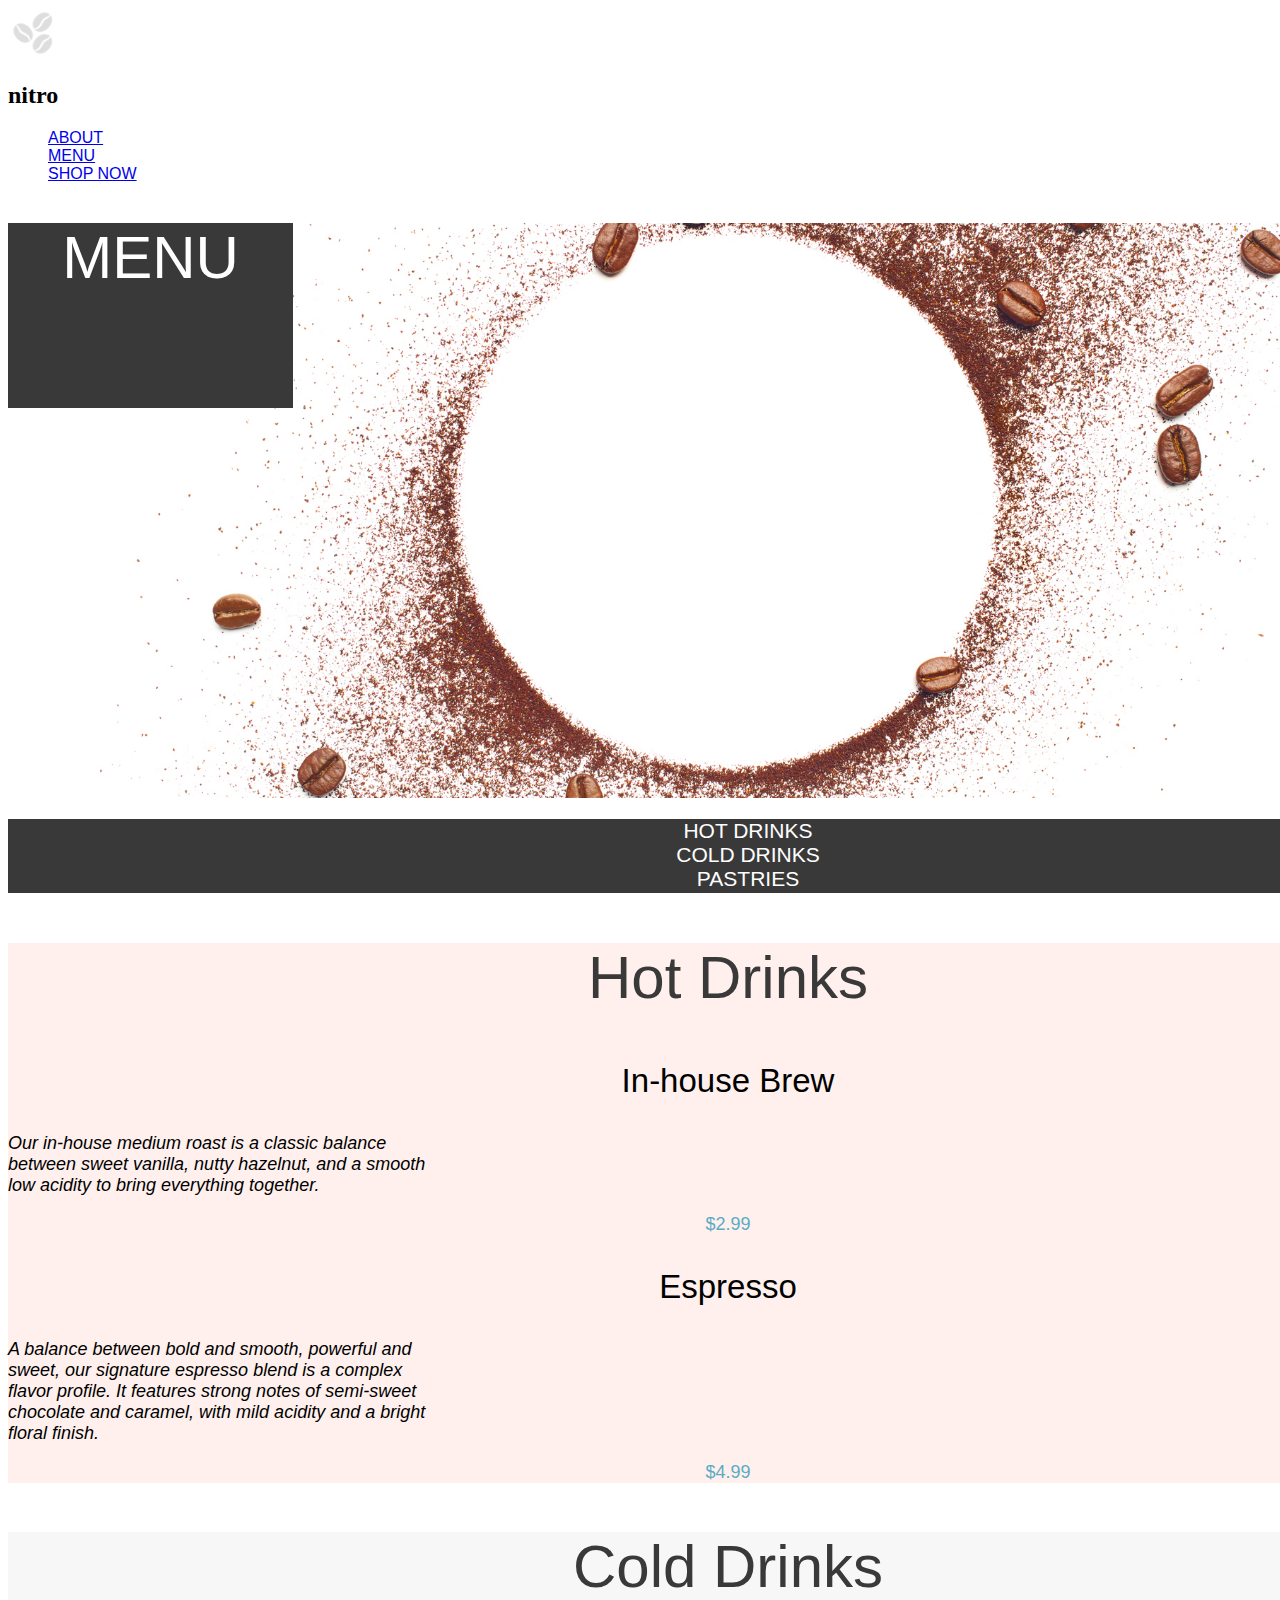
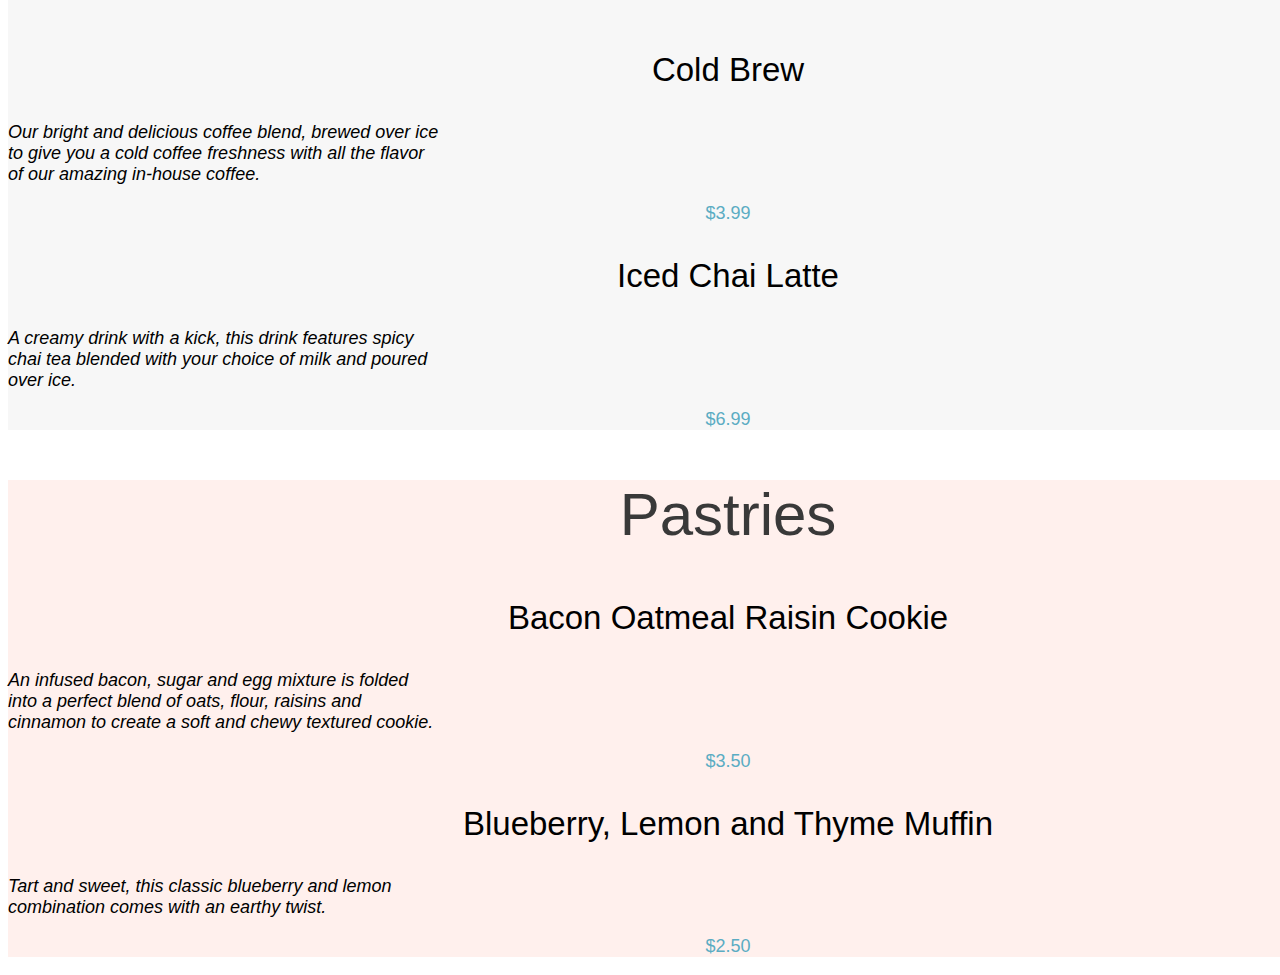
<file: coffee-shop-exercise/day-02/CoffeeShop/pages/menu.html>
<!DOCTYPE html>
<html lang="en">

<head>
    <meta charset="UTF-8">
    <meta name="viewport" content="width=device-width, initial-scale=1.0">
    <meta http-equiv="X-UA-Compatible" content="ie=edge">
    <title>Document</title>
    <link rel="stylesheet" type="text/css" href="../css/menu.css">
</head>

<body>
    <header>
        <nav>
            <a href="../index.html"><img id="bannerLogo"src="../assets/logobeans.png"></a>
            <h2>nitro</h2>
            <ul>
                <li><a href="../index.html">ABOUT</a></li>
                <li><a href="./menu.html">MENU</a></li>
                <li><a href="./menu.html">SHOP NOW</a></li>
            </ul>
        </nav>
        <div>
            <div id="imageMenu">
                <h1 id="titlePage">MENU</h1>        
            </div>
            <nav id="subNavigation">
                <ul id="listSubMenu">
                    <li ><a class="removeAnchorUnderline"href="">Hot Drinks</a></li>
                    <li ><a class="removeAnchorUnderline"href="">Cold Drinks</a></li>
                    <li ><a class="removeAnchorUnderline"href="">Pastries</a></li>
                </ul>
            </nav>
        </div>
    </header>
    <main>
        <section id="hotDrinksMenu">
            <h2 class="sectionHeadings">Hot Drinks</h2>
            <div>
                <h3>In-house Brew</h3>

                <p class="drinkInformation">Our in-house medium roast is a classic balance between sweet vanilla, nutty hazelnut, and a smooth
                    low
                    acidity to bring everything together.
                </p>
                <p class="cost">$2.99</p>
            </div>
            <div>
                <h3>Espresso</h3>

                <p class="drinkInformation">A balance between bold and smooth, powerful and sweet, our signature espresso blend is a complex
                    flavor
                    profile. It features strong notes of semi-sweet chocolate and caramel, with mild acidity and a
                    bright
                    floral finish.
                </p>
                <p class="cost">$4.99</p>
            </div>
        </section>

        <section id="coldDrinksMenu">
            <h2 class="sectionHeadings">Cold Drinks</h2>
            <div>
                <h3>Cold Brew</h3>

                <p class="drinkInformation">Our bright and delicious coffee blend, brewed over ice to give you a cold coffee freshness
                    with all the flavor of our amazing in-house coffee.
                </p>
                <p class="cost">$3.99</p>
            </div>
            <div>
                <h3>Iced Chai Latte</h3>

                <p class="drinkInformation">A creamy drink with a kick, this drink features spicy chai tea blended with your choice of
                    milk and poured over ice.
                </p>
                <p class="cost">$6.99</p>
            </div>
        </section>

        <section id="pastriesMenu">
            <h2 class="sectionHeadings">Pastries</h2>
            <div>
                <h3>Bacon Oatmeal Raisin Cookie</h3>

                <p class="drinkInformation">An infused bacon, sugar and egg mixture is folded into a perfect blend of oats, flour, raisins
                    and cinnamon to create a soft and chewy textured cookie.
                </p>
                <p class="cost">$3.50</p>
            </div>
            <div>
                <h3>Blueberry, Lemon and Thyme Muffin</h3>

                <p class="drinkInformation">Tart and sweet, this classic blueberry and lemon combination comes with an earthy twist.
                </p>
                <p class="cost">$2.50</p>
            </div>
        </section>

    </main>
</body>

</html>
</file>
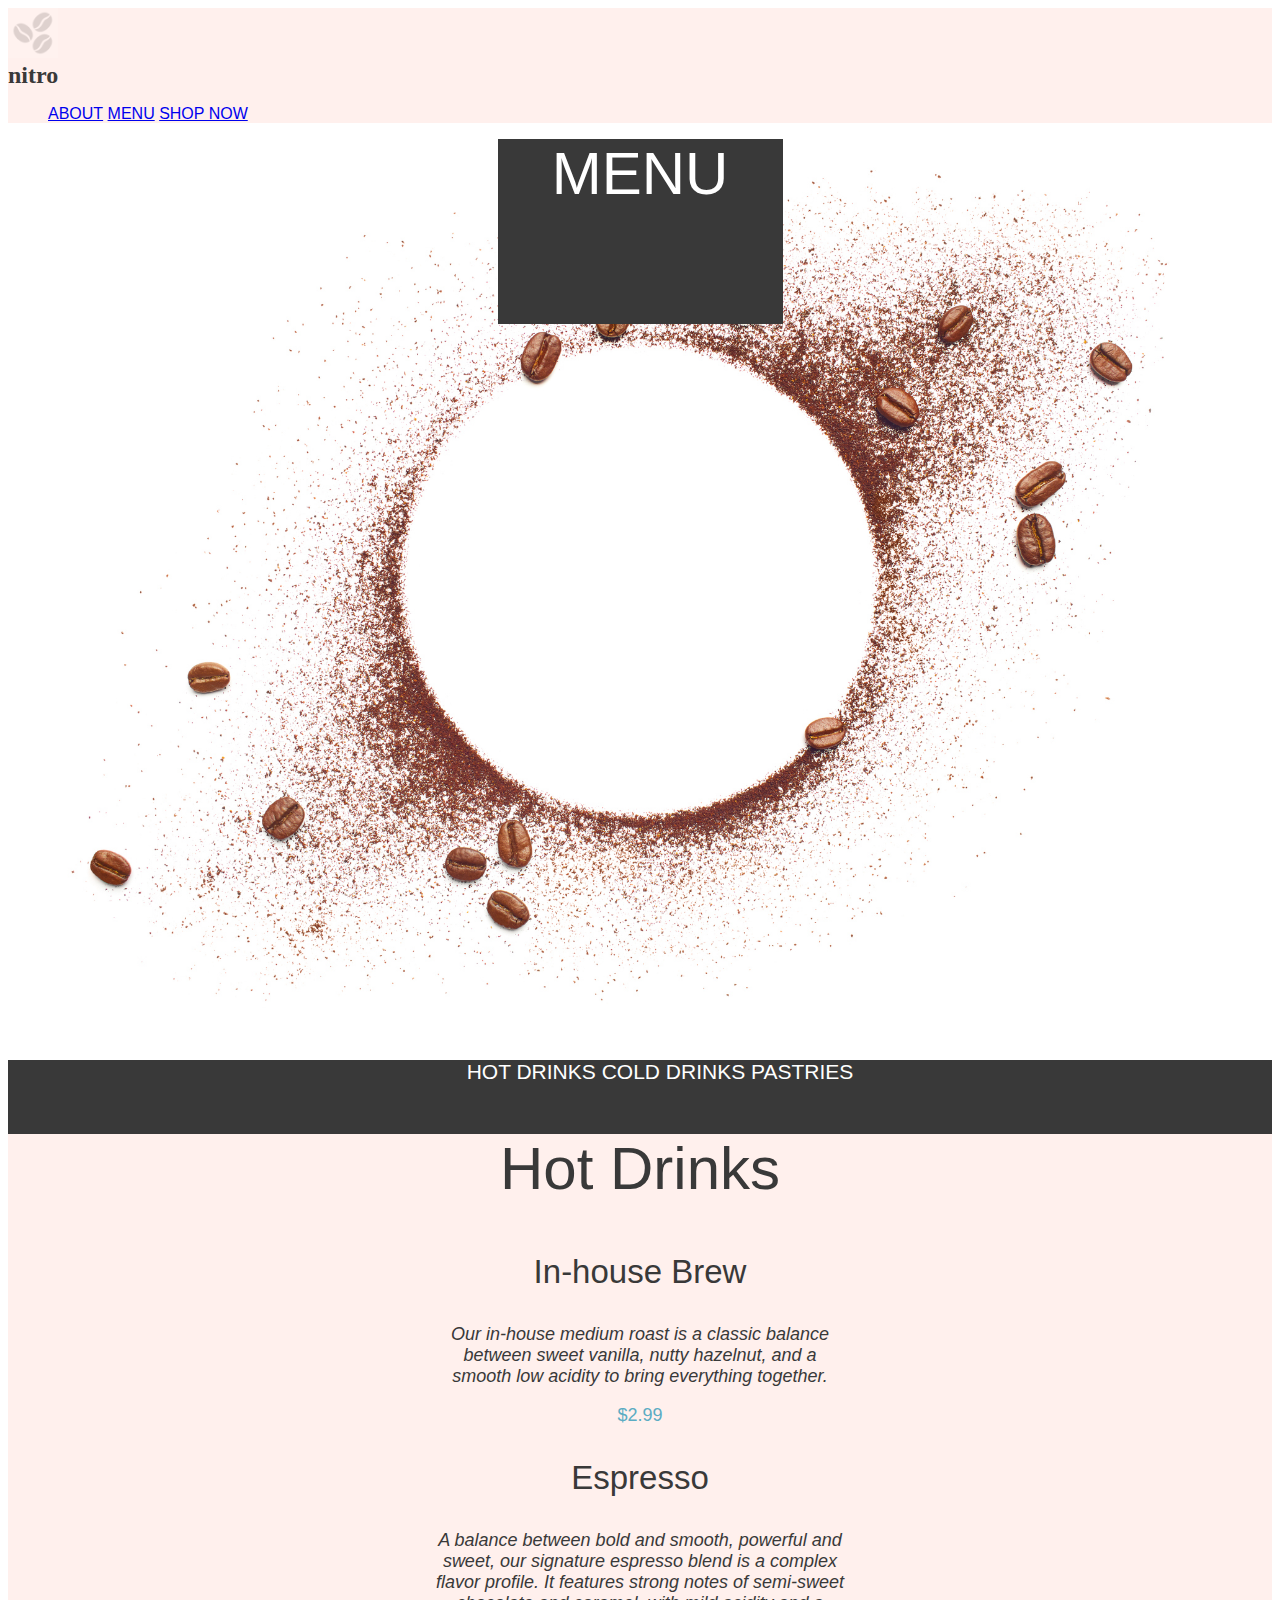
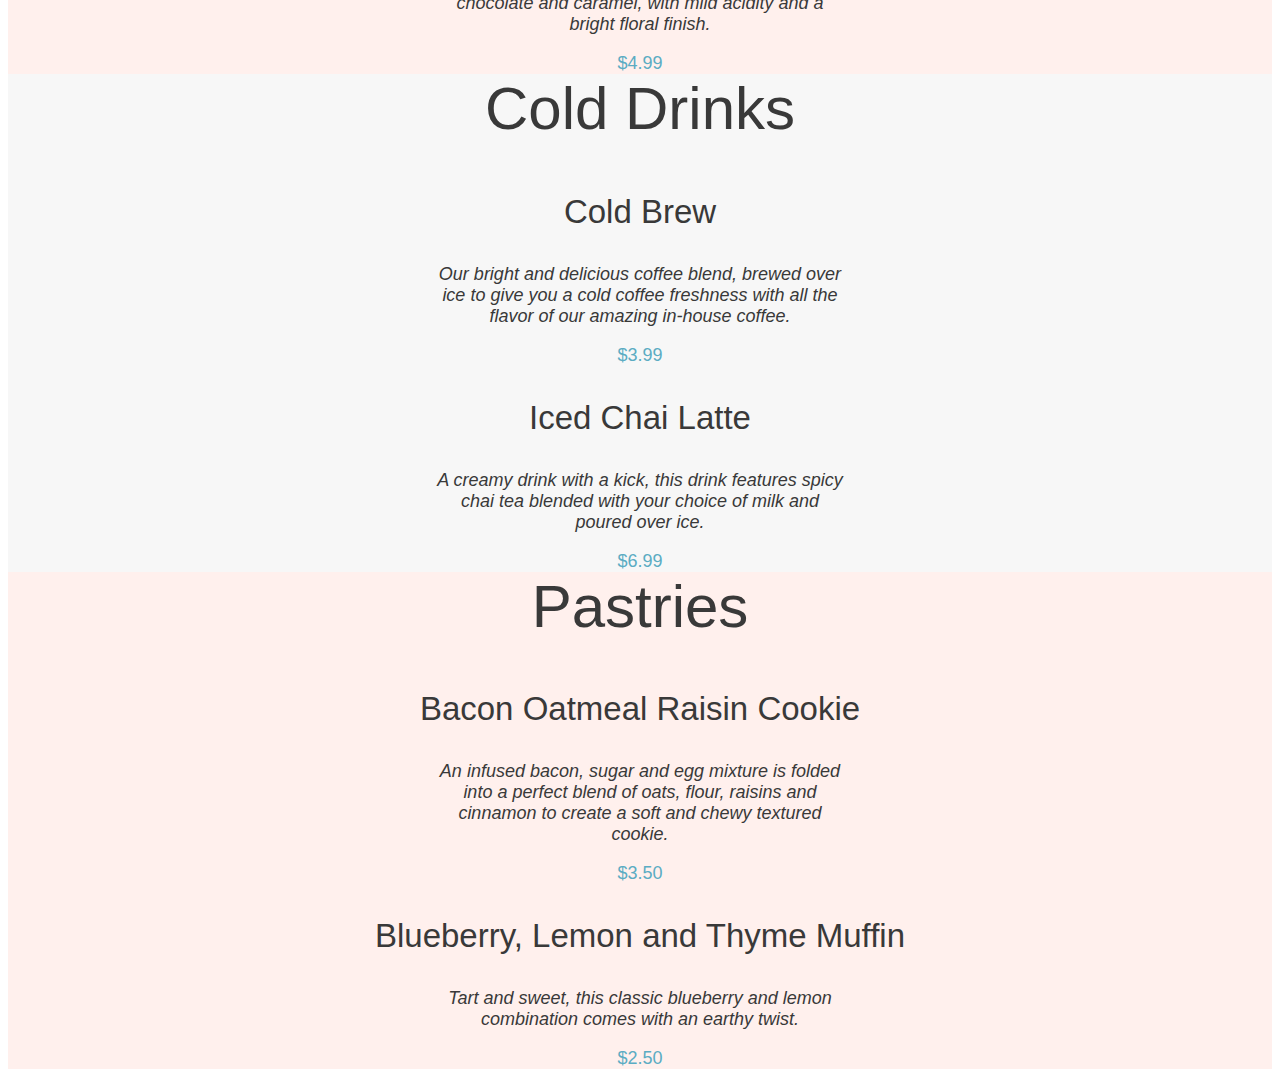
<file: coffee-shop-exercise/day-03/CoffeeShop/pages/menu.html>
<!DOCTYPE html>
<html lang="en">

<head>
    <meta charset="UTF-8">
    <meta name="viewport" content="width=device-width, initial-scale=1.0">
    <meta http-equiv="X-UA-Compatible" content="ie=edge">
    <title>Document</title>
    <link rel="stylesheet" type="text/css" href="../css/menu.css">
</head>

<body>
    <header>
        <nav id="testing">
            <a href="../index.html"><img id="bannerLogo" src="../assets/logobeans.png"></a>
            <h2 id="testing2">nitro</h2>
            <ul>
                <li><a href="../index.html">ABOUT</a></li>
                <li><a href="./menu.html">MENU</a></li>
                <li><a href="./menu.html">SHOP NOW</a></li>
            </ul>
        </nav>
        <div>
            <div id="imageMenu">
                <h1 id="titlePage">MENU</h1>
            </div>
            <nav id="subNavigation">
                <ul id="listSubMenu">
                    <li ><a class="removeAnchorUnderline" href="">Hot Drinks</a></li>
                    <li ><a class="removeAnchorUnderline" href="">Cold Drinks</a></li>
                    <li ><a class="removeAnchorUnderline" href="">Pastries</a></li>
                </ul>
            </nav>
        </div>
    </header>
    <main>
        <section id="hotDrinksMenu">
            <h2 class="sectionHeadings">Hot Drinks</h2>
            <div>
                <h3>In-house Brew</h3>

                <p class="drinkInformation">Our in-house medium roast is a classic balance between sweet vanilla, nutty
                    hazelnut, and a smooth
                    low
                    acidity to bring everything together.
                </p>
                <p class="cost">$2.99</p>
            </div>
            <div>
                <h3>Espresso</h3>

                <p class="drinkInformation">A balance between bold and smooth, powerful and sweet, our signature
                    espresso blend is a complex
                    flavor
                    profile. It features strong notes of semi-sweet chocolate and caramel, with mild acidity and a
                    bright
                    floral finish.
                </p>
                <p class="cost">$4.99</p>
            </div>
        </section>
        <section id="coldDrinksMenu">
            <h2 class="sectionHeadings">Cold Drinks</h2>
            <div>
                <h3>Cold Brew</h3>

                <p class="drinkInformation">Our bright and delicious coffee blend, brewed over ice to give you a cold
                    coffee freshness
                    with all the flavor of our amazing in-house coffee.
                </p>
                <p class="cost">$3.99</p>
            </div>
            <div>
                <h3>Iced Chai Latte</h3>

                <p class="drinkInformation">A creamy drink with a kick, this drink features spicy chai tea blended with
                    your choice of
                    milk and poured over ice.
                </p>
                <p class="cost">$6.99</p>
            </div>
        </section>

        <section id="pastriesMenu">
            <h2 class="sectionHeadings">Pastries</h2>
            <div>
                <h3>Bacon Oatmeal Raisin Cookie</h3>

                <p class="drinkInformation">An infused bacon, sugar and egg mixture is folded into a perfect blend of
                    oats, flour, raisins
                    and cinnamon to create a soft and chewy textured cookie.
                </p>
                <p class="cost">$3.50</p>
            </div>
            <div>
                <h3>Blueberry, Lemon and Thyme Muffin</h3>

                <p class="drinkInformation">Tart and sweet, this classic blueberry and lemon combination comes with an
                    earthy twist.
                </p>
                <p class="cost">$2.50</p>
            </div>
        </section>

    </main>
</body>

</html>
</file>
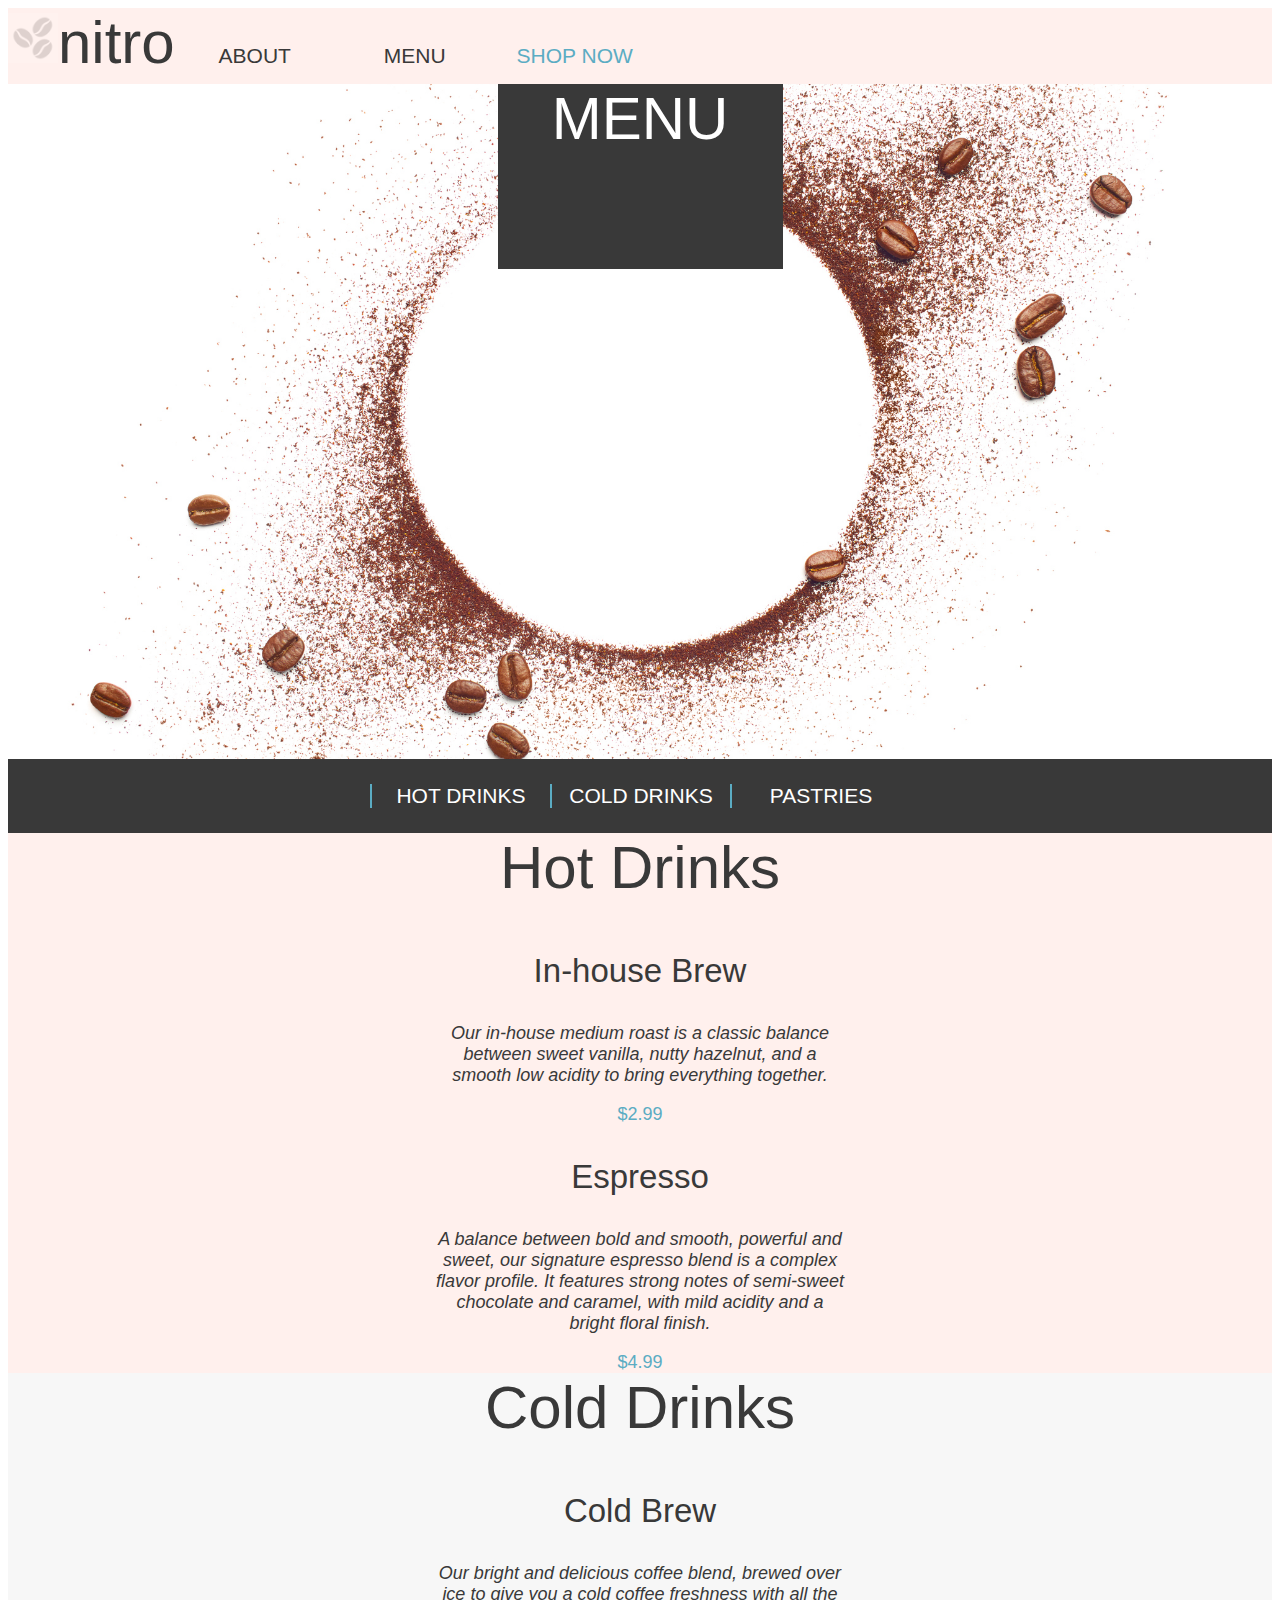
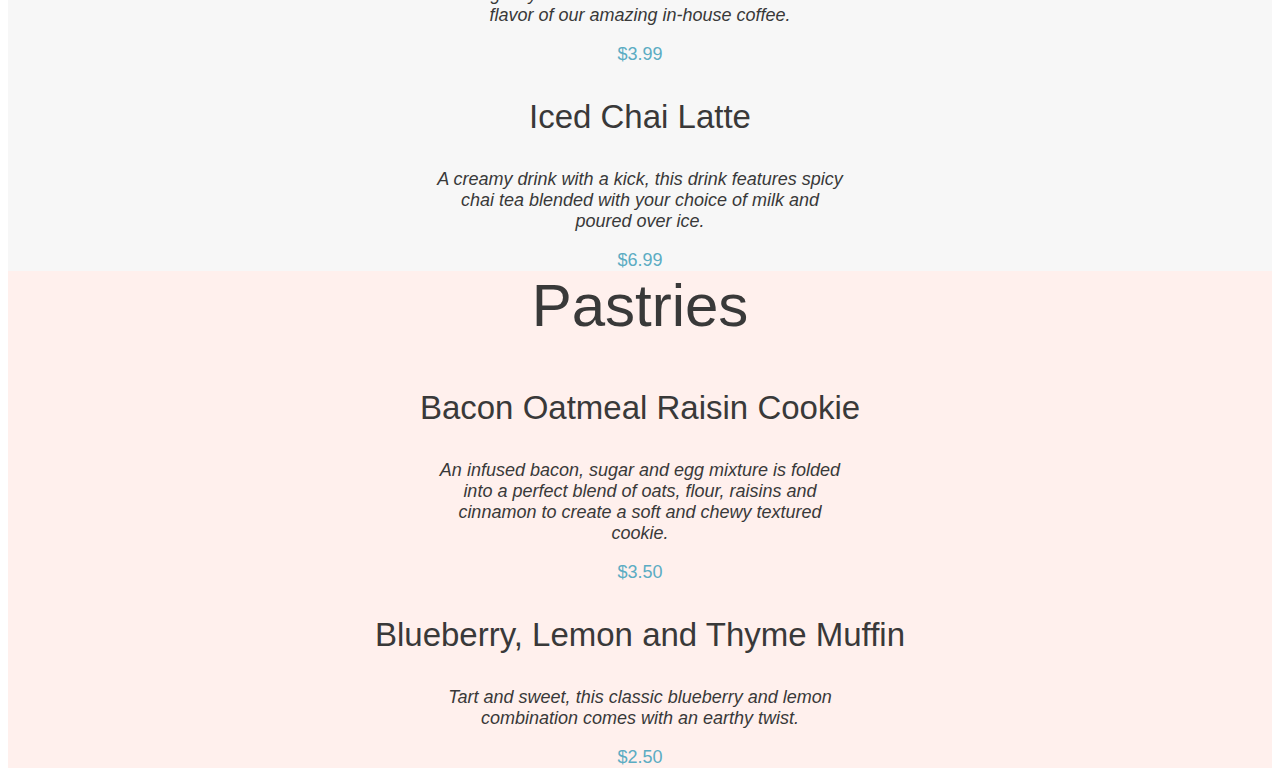
<file: coffee-shop-exercise/day-04/CoffeeShop/pages/menu.html>
<!DOCTYPE html>
<html lang="en">

<head>
    <meta charset="UTF-8">
    <meta name="viewport" content="width=device-width, initial-scale=1.0">
    <meta http-equiv="X-UA-Compatible" content="ie=edge">
    <title>Document</title>
    <link rel="stylesheet" type="text/css" href="../css/menu.css">
</head>

<body>
    <header>
        <nav id="navigation-top">
            <a href="../index.html"><img id="bannerLogo" src="../assets/logobeans.png"></a><h2 id="headingtwo-nitro" class="inline-block">nitro</h2><ul class="inline-block">
                <li class="style-inline-block inline-block"><a class="navMenu" href="../index.html">ABOUT</a></li><li class="style-inline-block inline-block"><a class="navMenu" href="./menu.html">MENU</a></li><li class="style-inline-block inline-block"><a id="navBlue"class="navMenu" href="./menu.html">SHOP NOW</a></li>
            </ul>
        </nav>
        <div>
            <div id="imageMenu">
                <h1 id="titlePage">MENU</h1>
            </div>
            <nav id="subNavigation">
                <ul id="listSubMenu">
                    <li class="style-inline-block-2 inline-block" ><a class="removeAnchorUnderline" href="">Hot Drinks</a>
                    <li class="style-inline-block-2 inline-block" ><a class="removeAnchorUnderline" href="">Cold Drinks</a>
                    <li class="style-inline-block-2 inline-block" ><a class="removeAnchorUnderline" href="">Pastries</a>
                </ul>
            </nav>
        </div>
    </header>
    <main>
        <section id="hotDrinksMenu">
            <h2 class="sectionHeadings">Hot Drinks</h2>
            <div>
                <h3>In-house Brew</h3>

                <p class="drinkInformation">Our in-house medium roast is a classic balance between sweet vanilla, nutty
                    hazelnut, and a smooth
                    low
                    acidity to bring everything together.
                </p>
                <p class="cost">$2.99</p>
            </div>
            <div>
                <h3>Espresso</h3>

                <p class="drinkInformation">A balance between bold and smooth, powerful and sweet, our signature
                    espresso blend is a complex
                    flavor
                    profile. It features strong notes of semi-sweet chocolate and caramel, with mild acidity and a
                    bright
                    floral finish.
                </p>
                <p class="cost">$4.99</p>
            </div>
        </section>
        <section id="coldDrinksMenu">
            <h2 class="sectionHeadings">Cold Drinks</h2>
            <div>
                <h3>Cold Brew</h3>

                <p class="drinkInformation">Our bright and delicious coffee blend, brewed over ice to give you a cold
                    coffee freshness
                    with all the flavor of our amazing in-house coffee.
                </p>
                <p class="cost">$3.99</p>
            </div>
            <div>
                <h3>Iced Chai Latte</h3>

                <p class="drinkInformation">A creamy drink with a kick, this drink features spicy chai tea blended with
                    your choice of
                    milk and poured over ice.
                </p>
                <p class="cost">$6.99</p>
            </div>
        </section>

        <section id="pastriesMenu">
            <h2 class="sectionHeadings">Pastries</h2>
            <div>
                <h3>Bacon Oatmeal Raisin Cookie</h3>

                <p class="drinkInformation">An infused bacon, sugar and egg mixture is folded into a perfect blend of
                    oats, flour, raisins
                    and cinnamon to create a soft and chewy textured cookie.
                </p>
                <p class="cost">$3.50</p>
            </div>
            <div>
                <h3>Blueberry, Lemon and Thyme Muffin</h3>

                <p class="drinkInformation">Tart and sweet, this classic blueberry and lemon combination comes with an
                    earthy twist.
                </p>
                <p class="cost">$2.50</p>
            </div>
        </section>

    </main>
</body>

</html>
</file>
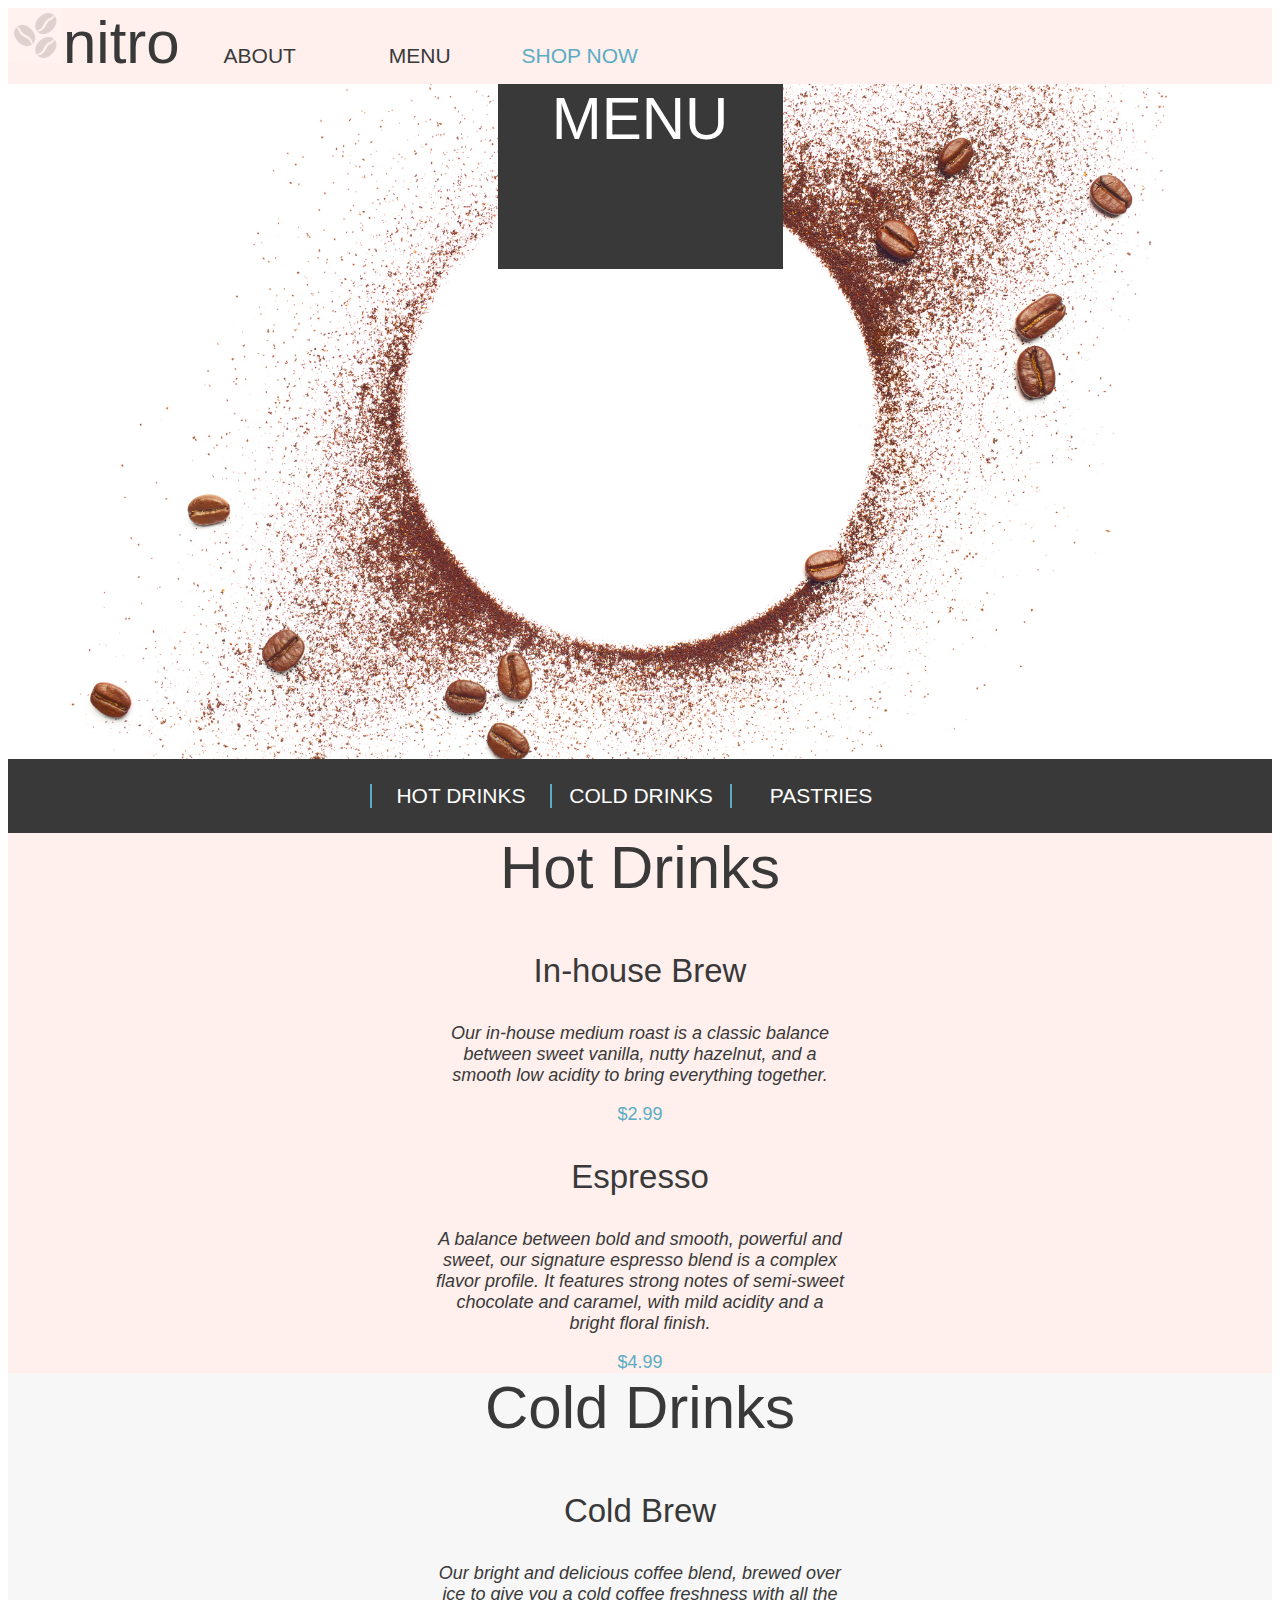
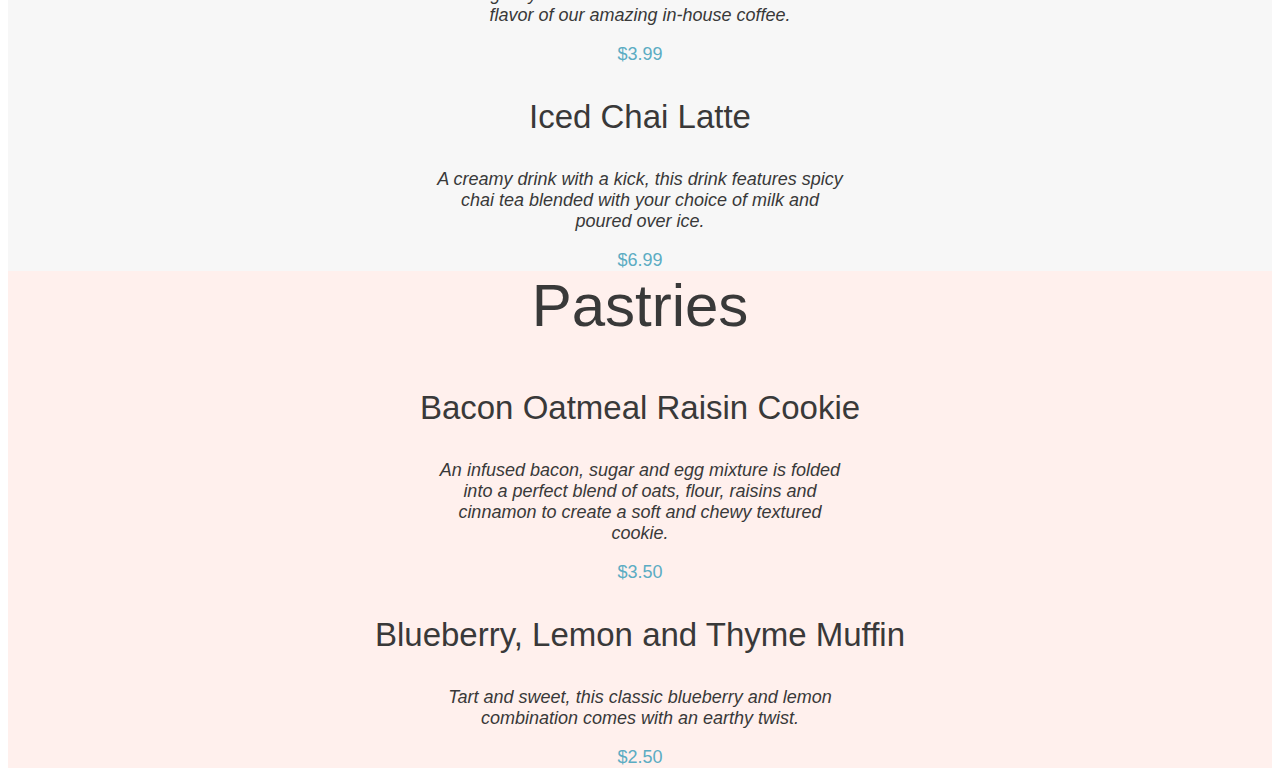
<file: coffee-shop-exercise/day-05/CoffeeShop/pages/menu.html>
<!DOCTYPE html>
<html lang="en">

<head>
    <meta charset="UTF-8">
    <meta name="viewport" content="width=device-width, initial-scale=1.0">
    <meta http-equiv="X-UA-Compatible" content="ie=edge">
    <title>Document</title>
    <link rel="stylesheet" type="text/css" href="../css/menu.css">
</head>

<body>
    <header>
        <nav id="navigation-top">
            <a href="../index.html"><img class="logo" src="../assets/logobeans.png"></a><h2 id="headingtwo-nitro" class="inline-block">nitro</h2><ul class="inline-block list-padding">
                <li class="style-inline-block inline-block"><a class="navMenu" href="../index.html">ABOUT</a></li><li class="style-inline-block inline-block"><a class="navMenu" href="./menu.html">MENU</a></li><li class="style-inline-block inline-block"><a id="nav-blue"class="navMenu" href="./menu.html">SHOP NOW</a></li>
            </ul>
        </nav>
        <div>
            <div id="image-nav">
                <h1 id="titlePage">MENU</h1>
            </div>
            <nav id="subNavigation">
                <ul id="listSubMenu" class="list-padding">
                    <li class="style-inline-block-2 inline-block" ><a class="removeAnchorUnderline" href="">Hot Drinks</a>
                    <li class="style-inline-block-2 inline-block" ><a class="removeAnchorUnderline" href="">Cold Drinks</a>
                    <li class="style-inline-block-2 inline-block" ><a class="removeAnchorUnderline" href="">Pastries</a>
                </ul>
            </nav>
        </div>
    </header>
    <main>
        <section class="menu">
            <h2 class="menu__section-headings">Hot Drinks</h2>
            <div>
                <h3 class="menu__sub-headings">In-house Brew</h3>

                <p class="menu__drink-information">Our in-house medium roast is a classic balance between sweet vanilla, nutty
                    hazelnut, and a smooth
                    low
                    acidity to bring everything together.
                </p>
                <p class="menu__drink-information--cost">$2.99</p>
            </div>
            <div>
                <h3 class="menu__sub-headings">Espresso</h3>

                <p class="menu__drink-information">A balance between bold and smooth, powerful and sweet, our signature
                    espresso blend is a complex
                    flavor
                    profile. It features strong notes of semi-sweet chocolate and caramel, with mild acidity and a
                    bright
                    floral finish.
                </p>
                <p class="menu__drink-information--cost">$4.99</p>
            </div>
        </section>
        <section class="menu--light-blue">
            <h2 class="menu__section-headings">Cold Drinks</h2>
            <div>
                <h3 class="menu__sub-headings">Cold Brew</h3>

                <p class="menu__drink-information">Our bright and delicious coffee blend, brewed over ice to give you a cold
                    coffee freshness
                    with all the flavor of our amazing in-house coffee.
                </p>
                <p class="menu__drink-information--cost">$3.99</p>
            </div>
            <div>
                <h3 class="menu__sub-headings">Iced Chai Latte</h3>

                <p class="menu__drink-information">A creamy drink with a kick, this drink features spicy chai tea blended with
                    your choice of
                    milk and poured over ice.
                </p>
                <p class="menu__drink-information--cost">$6.99</p>
            </div>
        </section>

        <section class="menu">
            <h2 class="menu__section-headings">Pastries</h2>
            <div>
                <h3 class="menu__sub-headings">Bacon Oatmeal Raisin Cookie</h3>

                <p class="menu__drink-information">An infused bacon, sugar and egg mixture is folded into a perfect blend of
                    oats, flour, raisins
                    and cinnamon to create a soft and chewy textured cookie.
                </p>
                <p class="menu__drink-information--cost">$3.50</p>
            </div>
            <div>
                <h3 class="menu__sub-headings">Blueberry, Lemon and Thyme Muffin</h3>

                <p class="menu__drink-information">Tart and sweet, this classic blueberry and lemon combination comes with an
                    earthy twist.
                </p>
                <p class="menu__drink-information--cost">$2.50</p>
            </div>
        </section>

    </main>
</body>

</html>
</file>
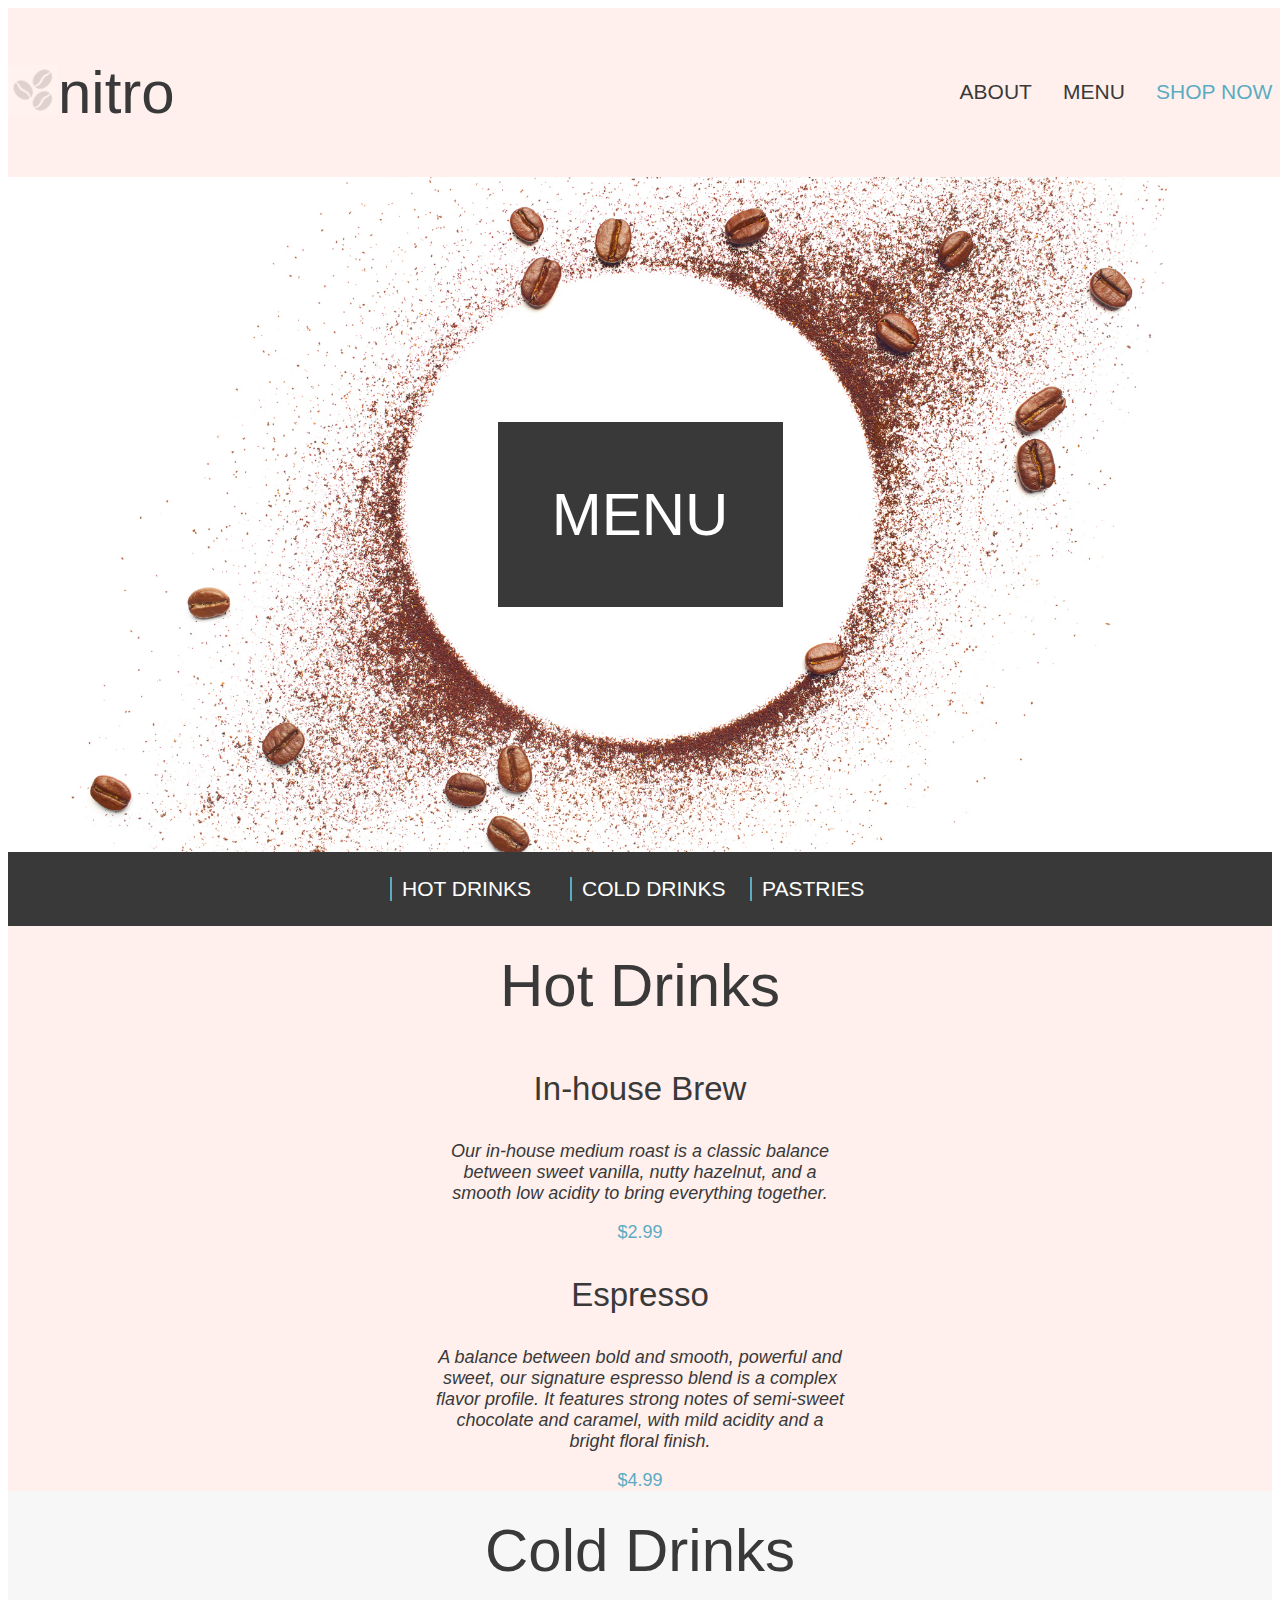
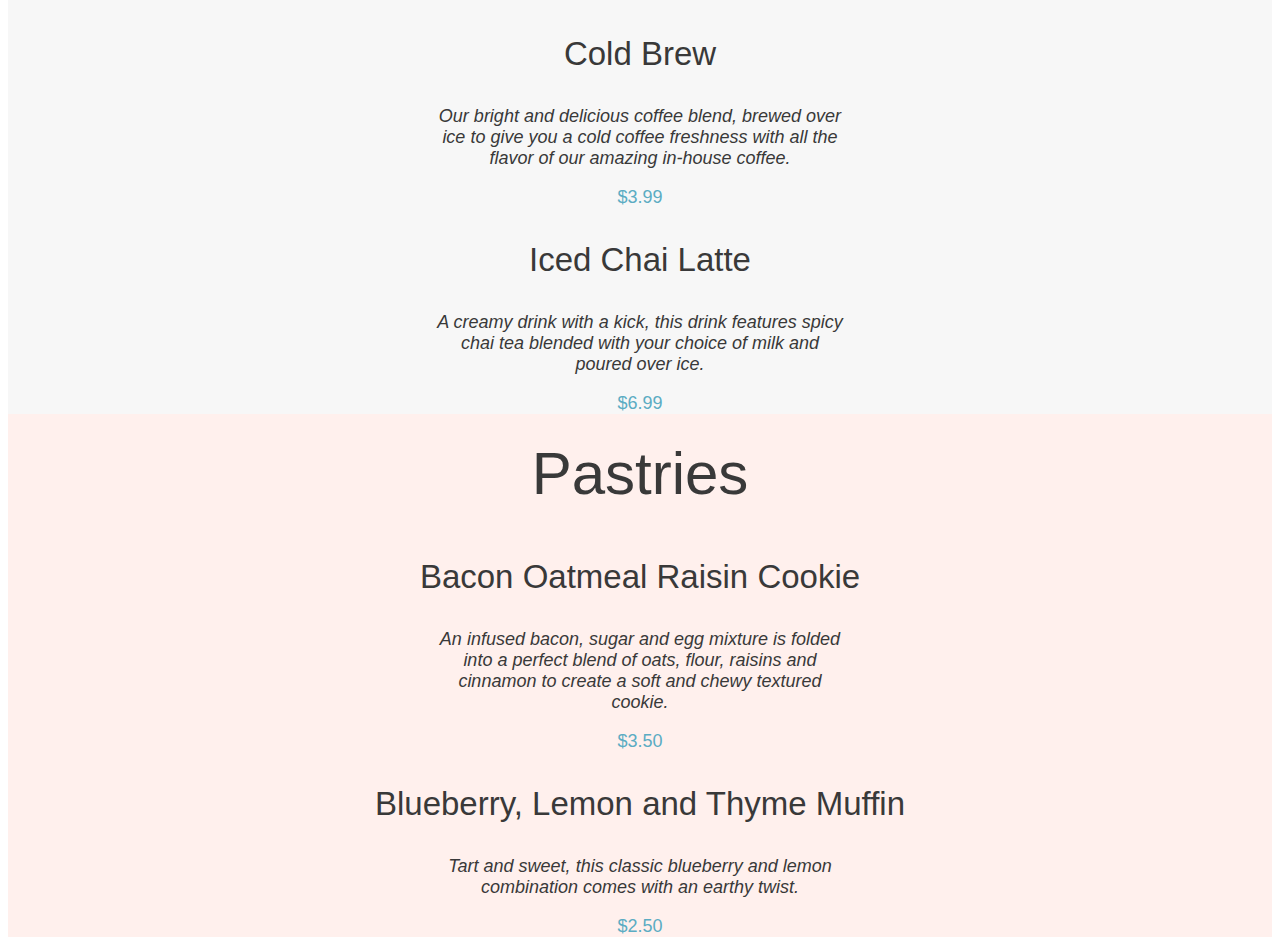
<file: coffee-shop-exercise/day-06/CoffeeShop/pages/menu.html>
<!DOCTYPE html>
<html lang="en">

<head>
    <meta charset="UTF-8">
    <meta name="viewport" content="width=device-width, initial-scale=1.0">
    <meta http-equiv="X-UA-Compatible" content="ie=edge">
    <title>Document</title>
    <link rel="stylesheet" href="../css/main.css">
    <link rel="stylesheet" type="text/css" href="../css/menu.css">
</head>

<body>
    <header>
        <nav class="nav-bar__inline-flex section--pink">
            <a href="../index.html"><img class="logo" src="../assets/logobeans.png"></a>
            <h2 class="section__name">nitro</h2>
            <ul class="section__list-menu">
                <li><a class="section__nav-list" href="../index.html">ABOUT</a>
                <li><a class="section__nav-list" href="./menu.html">MENU</a>
                <li><a class="section__nav-list" id="section__nav-list--blue" href="./menu.html">SHOP NOW</a>
            </ul>
        </nav>
        <div>
            <div id="image-nav" class="section__flex--center section__flex--aligned" >
                <h1 id="titlePage" class="section__flex--center section__flex--aligned">MENU</h1>
            </div>
            <nav id="subNavigation">
                <ul class="section__flex--center section__inherit-margin">
                    <li class="style-inline-block-2" ><a class="section__nav-list" id="nav-white" href="">HOT DRINKS</a>
                    <li class="style-inline-block-2" ><a class="section__nav-list" id="nav-white" href="">COLD DRINKS</a>
                    <li class="style-inline-block-2" ><a class="section__nav-list" id="nav-white" href="">PASTRIES</a>
                </ul>
            </nav>
        </div>
    </header>
    <main>
        <section class="menu">
            <h2 class="menu__section-headings">Hot Drinks</h2>
            <div>
                <h3 class="menu__sub-headings">In-house Brew</h3>

                <p class="menu__drink-information">Our in-house medium roast is a classic balance between sweet vanilla, nutty
                    hazelnut, and a smooth
                    low
                    acidity to bring everything together.
                </p>
                <p class="menu__drink-information--cost">$2.99</p>
            </div>
            <div>
                <h3 class="menu__sub-headings">Espresso</h3>

                <p class="menu__drink-information">A balance between bold and smooth, powerful and sweet, our signature
                    espresso blend is a complex
                    flavor
                    profile. It features strong notes of semi-sweet chocolate and caramel, with mild acidity and a
                    bright
                    floral finish.
                </p>
                <p class="menu__drink-information--cost">$4.99</p>
            </div>
        </section>
        <section class="menu--light-blue">
            <h2 class="menu__section-headings">Cold Drinks</h2>
            <div>
                <h3 class="menu__sub-headings">Cold Brew</h3>

                <p class="menu__drink-information">Our bright and delicious coffee blend, brewed over ice to give you a cold
                    coffee freshness
                    with all the flavor of our amazing in-house coffee.
                </p>
                <p class="menu__drink-information--cost">$3.99</p>
            </div>
            <div>
                <h3 class="menu__sub-headings">Iced Chai Latte</h3>

                <p class="menu__drink-information">A creamy drink with a kick, this drink features spicy chai tea blended with
                    your choice of
                    milk and poured over ice.
                </p>
                <p class="menu__drink-information--cost">$6.99</p>
            </div>
        </section>

        <section class="menu">
            <h2 class="menu__section-headings">Pastries</h2>
            <div>
                <h3 class="menu__sub-headings">Bacon Oatmeal Raisin Cookie</h3>

                <p class="menu__drink-information">An infused bacon, sugar and egg mixture is folded into a perfect blend of
                    oats, flour, raisins
                    and cinnamon to create a soft and chewy textured cookie.
                </p>
                <p class="menu__drink-information--cost">$3.50</p>
            </div>
            <div>
                <h3 class="menu__sub-headings">Blueberry, Lemon and Thyme Muffin</h3>

                <p class="menu__drink-information">Tart and sweet, this classic blueberry and lemon combination comes with an
                    earthy twist.
                </p>
                <p class="menu__drink-information--cost">$2.50</p>
            </div>
        </section>

    </main>
</body>

</html>
</file>
<file: coffee-shop-exercise/day-02/CoffeeShop/css/main.css>
.icon{
    height: 50px;
}

header, footer{
    background-color: #FFF0ED;
    font-family: Helvetica;
    color: #393939;
}
main{
    font-family: Helvetica;

}
button{
    background-color: #5BACC3;
    width: 180px;
    height: 55px;
    color: #FFF;
    font: 21px Helvetica;
}
ul{
    list-style-type: none;
    font-size: 21px;
}
.footerText{
    font-size: 21px;
}
h1{
    font: 100 60px Helvetica;
}
#coffeeIntroWidth{
    width: 18%;
}
#headingOfNav{
    font: 100 60px Helvetica;
}
</file>
<file: coffee-shop-exercise/day-05/CoffeeShop/css/main.css>
html{
    font-size: 16px;
    width: 100vw;
}
*{
    box-sizing: border-box;
    font-family: Helvetica;
    color: #393939;
}
.icon{
    min-height: 50px;
}
.section--pink{
    background-color: #FFF0ED;
}
.section__button{
    background-color: #5BACC3;
    width: 180px;
    height: 55px;
    color: #FFF;
    font: 1.3125rem Helvetica;
}
.section__list-menu{
    list-style-type: none;
    font-size: 1.3125rem;
}
.section__name{
    font: 100 3.75rem Helvetica;
    margin-left: 10px; 
    margin-bottom: 0;
}
.section__inline-block{
    display: inline-block;
}
.section--gray{
    background-color: #F7F7F7;
}
.card{
    width: 20vw;
    height: 30%;
    box-shadow: 0px 5px 9px 0px rgba(0, 0, 0, 0.25);
    margin: 5% 5% 5% 7%;
    background-color: #FFF;
    text-align: center;
    padding-top: 1%;
}
.section__button--centered{
    text-align: center;
    padding: 3% 0 5% 0;
}
.section__discount--centered{
    text-align: center;
    height: 30vh;
}
.section__discount--background{
    background-color: rgba(0, 0, 0, 0.85);
    height: 12vh;
    font-size: 2.8125rem;
    color: #FFF;
    margin: 8% 15% 0% 15%;
    padding-top: 1%;
}
.section__footer--spacing{
    font-size: 1.3125rem;
    width: 25%;
    margin-left: 5%;
}
.section__nav-list, .section__nav-list:hover, .section__nav-list:link, .section__nav-list:active, .section__nav-list:visited{
    text-decoration: none;
    color: #393939;
}
#section__nav-list--blue{
    color: #5BACC3;
}
.section__sitename{
    font: 100 3.75rem Helvetica;
    padding-left: 15%;
}
.section__nav-list--box{
    width: 140px;
    padding: 0 10px;
}
.section__card-title{
    margin-top: 0;
    text-align: center;
    font-weight: 100;
    font-size: 3.75rem;
    padding-top: 10vh;
}
.section__hero-image--align{
    padding-left: 10%;
    padding-top: 15%;
}
.card__image--height{
    height: 250px;
}
.card__content--blue{
    color: #5BACC3;
    font-size: 1.3125rem;
}
.card__content{
    font-size: 1.3125rem;
    font-weight: 300;
}
.section__footertext--weight{
    font-weight: 300;
}
.section__button--aligned{
    padding-left: 15%;
    margin: 10% 0 10% 0;
}
.section__text--aligned{
    padding-left: 15%;
    width: 60%;
}
.section__text-box{
    vertical-align: top;
}
</file>
<file: coffee-shop-exercise/day-06/CoffeeShop/css/main.css>
html{
    font-size: 16px;
    width: 100vw;
}
*{
    box-sizing: border-box;
    font-family: Helvetica;
    color: #393939;
}
.icon{
    height: 50px;
}
.section--pink{
    background-color: #FFF0ED;
}
.section__button{
    background-color: #5BACC3;
    width: 10vw;
    height: 5vh;
    color: #FFF;
    font: 1.3125rem Helvetica;
}
.section__list-menu{
    list-style-type: none;
    font-size: 1.3125rem;
    display: flex;
    justify-content: space-around;
    width: 30vw;
}
.section__name{
    font: 100 3.75rem Helvetica;
    margin-right: auto; 
}
.section--gray{
    background-color: #F7F7F7;
}
.card{
    width: 20vw;
    height: 30%;
    box-shadow: 0px 5px 9px 0px rgba(0, 0, 0, 0.25);
    margin: 5% 2% 5% 2%;
    background-color: #FFF;
    text-align: center;
    padding-top: 1%;
}
.section__discount--background{
    background-color: rgba(0, 0, 0, 0.85);
    height: 12vh;
    font-size: 2.8125rem;
    color: #FFF;
    padding: 0% 2%;
}
.section__footer--spacing{
    font-size: 1.3125rem;
    width: 25%;
    margin-left: 5%;
}
.section__nav-list, .section__nav-list:hover, .section__nav-list:link, .section__nav-list:active, .section__nav-list:visited{
    text-decoration: none;
    color: #393939;
}
#section__nav-list--blue{
    color: #5BACC3;
}
.section__sitename{
    font: 100 3.75rem Helvetica;
}

.section__card-title{
    margin-top: 0;
    text-align: center;
    font-weight: 100;
    font-size: 3.75rem;
    padding-top: 5%;
}
.section__hero-image{
    margin: 5% 0%;
}
.card__image--height{
    height: 250px;
}
.card__content--blue{
    color: #5BACC3;
    font-size: 2.3125rem;
}
.card__content{
    font-size: 1.3125rem;
    font-weight: 300;
}
.section__footertext--weight{
    font-weight: 300;
}
.section__button--aligned{
    margin: 5% 0 5% 0;
}
.section__text--aligned{
    width: 40%;
}
.section__flex--center{
    display:flex;
    flex-direction: row;
    justify-content: center;
}
.section__flex--aligned{
    align-items: center;
}
.section__flex--normal{
    display: flex;
    justify-content: space-around;
}
.section__flex--left-text{
    text-align: left;
}
.section__button--padding{
    padding: 0% 0% 5% 0;
}
.nav-bar__inline-flex{
    display: inline-flex;
    align-items: center;
    width: 100vw;
    justify-content: space-between;
}
.section__flex--between{
    display: flex;
    justify-content: space-between;
    width: 40%;
}
.section__back-image{
    background-image: url("../assets/coldbrewbackground.png");
    background-position: center;
    background-size: cover;
    width: 435px;
    height: 435px;
}
.section__spacing{
    min-height: 500px;
}
</file>
<file: coffee-shop-exercise/day-07/CoffeeShop/css/main.css>
html{
    font-size: 16px;
    width: 100vw;
}
*{
    box-sizing: border-box;
    font-family: Helvetica;
    color: #393939;
}
.icon{
    height: 50px;
}
.section--pink{
    background-color: #FFF0ED;
}
.section__button{
    background-color: #5BACC3;
    width: 180px;
    height: 55px;
    color: #FFF;
    font: 1.3125rem Helvetica;
    position: absolute;
}
.section__nothing-box{
    width: 180px;
    height: 55px;
    border: 2px solid;
    position: relative;
    top: -5px;
    right: 5px;
}
.section__list-menu{
    list-style-type: none;
    font-size: 1.3125rem;
    display: flex;
    justify-content: space-around;
    width: 30vw;
}
.section__name{
    font: 100 3.75rem Helvetica;
    margin-right: auto; 
}
.section--gray{
    background-color: #F7F7F7;
}
.card{
    width: 20vw;
    height: 30%;
    box-shadow: 0px 5px 9px 0px rgba(0, 0, 0, 0.25);
    margin: 5% 2% 5% 2%;
    background-color: #FFF;
    text-align: center;
    padding-top: 1%;
}
.section__discount--background{
    background-color: rgba(0, 0, 0, 0.85);
    height: 12vh;
    font-size: 2.8125rem;
    color: #FFF;
    padding: 0% 2%;
}
.section__footer--spacing{
    font-size: 1.3125rem;
    width: 25%;
    margin-left: 5%;
}
.section__nav-list, .section__nav-list:hover, .section__nav-list:link, .section__nav-list:active, .section__nav-list:visited{
    text-decoration: none;
    color: #393939;
}
#section__nav-list--blue{
    color: #5BACC3;
}
.section__sitename{
    font: 100 3.75rem Helvetica;
}

.section__card-title{
    margin-top: 0;
    text-align: center;
    font-weight: 100;
    font-size: 3.75rem;
    padding-top: 5%;
}
.section__hero-image{
    margin: 5% 0%;
}
.card__image--height{
    height: 250px;
}
.card__content--blue{
    color: #5BACC3;
    font-size: 2.3125rem;
}
.card__content{
    font-size: 1.3125rem;
    font-weight: 300;
}
.section__footertext--weight{
    font-weight: 300;
}
.section__button--aligned{
    margin: 5% 0 5% 0;
}
.section__text--aligned{
    width: 40%;
}
.section__flex--center{
    display:flex;
    flex-direction: row;
    justify-content: center;
}
.section__flex--aligned{
    align-items: center;
}
.section__flex--normal{
    display: flex;
    justify-content: space-around;
}
.section__flex--left-text{
    text-align: left;
}
.section__button--padding{
    padding: 0% 0% 5% 0;
}
.nav-bar__inline-flex{
    display: inline-flex;
    align-items: center;
    width: 100vw;
    justify-content: space-between;
}
.section__flex--between{
    display: flex;
    justify-content: space-between;
    width: 40%;
}
.section__back-image{
    background-image: url("../assets/coldbrewbackground.png");
    background-position: center;
    background-size: cover;
    width: 435px;
    height: 435px;
}
.section__spacing{
    min-height: 500px;
}
.section__nothing-box--image-box{
    width: 435px;
    height: 435px;
    border: 4px solid #5BACC3;
    position: relative;
    top: -25px;
    right: 25px;
}
.section__image--absolute{
    position: absolute;
}
.section__relative-images{
    position: relative;
}
.footer__absolute{
    position: absolute;
    width: 50px;
    height: 50px;
    top: 10px;
    left: 10px;
}
.footer__absolute--second{
    position: absolute;
    width: 50px;
    height: 50px;
    bottom: 10px;
    right: 0;
}
</file>
<file: coffee-shop-exercise/day-09/CoffeeShop/scss/main.css>
html {
  font-size: 16px;
  width: 100vw;
}

* {
  -webkit-box-sizing: border-box;
          box-sizing: border-box;
  font-family: Helvetica;
  color: #393939;
}

.icon {
  height: 50px;
}

.section--pink {
  background-color: #FFF0ED;
}

.section__button {
  background-color: #5BACC3;
  width: 180px;
  height: 55px;
  color: #FFF;
  font: 1.3125rem Helvetica;
  position: absolute;
}

.section__nothing-box {
  width: 180px;
  height: 55px;
  border: 2px solid;
  position: relative;
  top: -5px;
  right: 5px;
}

.section__list-menu {
  list-style-type: none;
  font-size: 1.3125rem;
  display: -webkit-box;
  display: -ms-flexbox;
  display: flex;
  -ms-flex-pack: distribute;
      justify-content: space-around;
  width: 30vw;
}

.section__name {
  font: 100 3.75rem Helvetica;
  margin-right: auto;
}

.section--gray {
  background-color: #F7F7F7;
}

.card {
  width: 20vw;
  height: 30%;
  -webkit-box-shadow: 0px 5px 9px 0px rgba(0, 0, 0, 0.25);
          box-shadow: 0px 5px 9px 0px rgba(0, 0, 0, 0.25);
  margin: 5% 2% 5% 2%;
  background-color: #FFF;
  text-align: center;
  padding-top: 1%;
}

.section__discount--background {
  background-color: rgba(0, 0, 0, 0.85);
  height: 12vh;
  font-size: 2.8125rem;
  color: #FFF;
  padding: 0% 2%;
}

.section__footer--spacing {
  font-size: 1.3125rem;
  width: 25%;
  margin-left: 5%;
}

.section__nav-list, .section__nav-list:hover, .section__nav-list:link, .section__nav-list:active, .section__nav-list:visited {
  text-decoration: none;
  color: #393939;
}

#section__nav-list--blue {
  color: #5BACC3;
}

.section__sitename {
  font: 100 3.75rem Helvetica;
}

.section__card-title {
  margin-top: 0;
  text-align: center;
  font-weight: 100;
  font-size: 3.75rem;
  padding-top: 5%;
}

.section__hero-image {
  margin: 5% 0%;
}

.card__image--height {
  height: 250px;
}

.card__content--blue {
  color: #5BACC3;
  font-size: 2.3125rem;
}

.card__content {
  font-size: 1.3125rem;
  font-weight: 300;
}

.section__footertext--weight {
  font-weight: 300;
}

.section__button--aligned {
  margin: 5% 0 5% 0;
}

.section__text--aligned {
  width: 40%;
}

.section__flex--center {
  display: -webkit-box;
  display: -ms-flexbox;
  display: flex;
  -webkit-box-orient: horizontal;
  -webkit-box-direction: normal;
      -ms-flex-direction: row;
          flex-direction: row;
  -webkit-box-pack: center;
      -ms-flex-pack: center;
          justify-content: center;
}

.section__flex--aligned {
  -webkit-box-align: center;
      -ms-flex-align: center;
          align-items: center;
}

.section__flex--normal {
  display: -webkit-box;
  display: -ms-flexbox;
  display: flex;
  -ms-flex-pack: distribute;
      justify-content: space-around;
}

.section__flex--left-text {
  text-align: left;
}

.section__button--padding {
  padding: 0% 0% 5% 0;
}

.nav-bar__inline-flex {
  display: -webkit-inline-box;
  display: -ms-inline-flexbox;
  display: inline-flex;
  -webkit-box-align: center;
      -ms-flex-align: center;
          align-items: center;
  width: 100vw;
  -webkit-box-pack: justify;
      -ms-flex-pack: justify;
          justify-content: space-between;
}

.section__flex--between {
  display: -webkit-box;
  display: -ms-flexbox;
  display: flex;
  -webkit-box-pack: justify;
      -ms-flex-pack: justify;
          justify-content: space-between;
  width: 40%;
}

.section__back-image {
  background-image: url("../assets/coldbrewbackground.png");
  background-position: center;
  background-size: cover;
  width: 435px;
  height: 435px;
}

.section__spacing {
  min-height: 500px;
}

.section__nothing-box--image-box {
  width: 435px;
  height: 435px;
  border: 4px solid #5BACC3;
  position: relative;
  top: -25px;
  right: 25px;
}

.section__image--absolute {
  position: absolute;
}

.section__relative-images {
  position: relative;
}

.footer__absolute {
  position: absolute;
  width: 50px;
  height: 50px;
  top: 10px;
  left: 10px;
}

.footer__absolute--second {
  position: absolute;
  width: 50px;
  height: 50px;
  bottom: 10px;
  right: 0;
}
/*# sourceMappingURL=main.css.map */
</file>
<file: coffee-shop-exercise/day-10/CoffeeShop/scss/main.css>
html {
  font-size: 16px;
  width: 100vw;
}

* {
  -webkit-box-sizing: border-box;
          box-sizing: border-box;
  font-family: Helvetica;
  color: #393939;
}

.icon {
  height: 50px;
}

.section--pink {
  background-color: #FFF0ED;
}

.section__button {
  background-color: #5BACC3;
  width: 180px;
  height: 55px;
  color: #FFF;
  font: 1.3125rem Helvetica;
  position: absolute;
}

.section__button-press:active {
  -webkit-transform: translateX(5px) translateY(5px);
          transform: translateX(5px) translateY(5px);
}

.section__nothing-box {
  width: 180px;
  height: 55px;
  border: 2px solid;
  position: relative;
  top: -5px;
  right: 5px;
}

.section__list-menu {
  list-style-type: none;
  font-size: 1.3125rem;
  display: -webkit-box;
  display: -ms-flexbox;
  display: flex;
  -ms-flex-pack: distribute;
      justify-content: space-around;
  width: 30vw;
}

.section__name {
  font: 100 3.75rem Helvetica;
  margin-right: auto;
}

.section--gray {
  background-color: #F7F7F7;
}

.card {
  width: 20vw;
  height: 30%;
  -webkit-box-shadow: 0px 5px 9px 0px rgba(0, 0, 0, 0.25);
          box-shadow: 0px 5px 9px 0px rgba(0, 0, 0, 0.25);
  margin: 5% 2% 5% 2%;
  background-color: #FFF;
  text-align: center;
  padding-top: 1%;
}

.section__discount--background {
  background-color: rgba(0, 0, 0, 0.85);
  height: 12vh;
  font-size: 2.8125rem;
  color: #FFF;
  padding: 0% 2%;
  -webkit-animation: pulse 2.5s infinite;
          animation: pulse 2.5s infinite;
}

@-webkit-keyframes pulse {
  0% {
    background-color: rgba(0, 0, 0, 0.85);
  }
  50% {
    background-color: #5BACC3;
  }
  100% {
    background-color: rgba(0, 0, 0, 0.85);
  }
}

@keyframes pulse {
  0% {
    background-color: rgba(0, 0, 0, 0.85);
  }
  50% {
    background-color: #5BACC3;
  }
  100% {
    background-color: rgba(0, 0, 0, 0.85);
  }
}

.section__footer--spacing {
  font-size: 1.3125rem;
  width: 25%;
  margin-left: 5%;
}

.section__nav-list, .section__nav-list:hover, .section__nav-list:link, .section__nav-list:active, .section__nav-list:visited {
  text-decoration: none;
  color: #393939;
}

#section__nav-list--blue {
  color: #5BACC3;
}

.section__sitename {
  font: 100 3.75rem Helvetica;
}

.section__card-title {
  margin-top: 0;
  text-align: center;
  font-weight: 100;
  font-size: 3.75rem;
  padding-top: 5%;
}

.section__hero-image {
  margin: 5% 0%;
}

.card__image--height {
  height: 250px;
}

.card__content--blue {
  color: #5BACC3;
  font-size: 2.3125rem;
}

.card__content {
  font-size: 1.3125rem;
  font-weight: 300;
}

.section__footertext--weight {
  font-weight: 300;
}

.section__button--aligned {
  margin: 5% 0 5% 0;
}

.section__text--aligned {
  width: 40%;
}

.section__flex--center {
  display: -webkit-box;
  display: -ms-flexbox;
  display: flex;
  -webkit-box-orient: horizontal;
  -webkit-box-direction: normal;
      -ms-flex-direction: row;
          flex-direction: row;
  -webkit-box-pack: center;
      -ms-flex-pack: center;
          justify-content: center;
}

.section__flex--aligned {
  -webkit-box-align: center;
      -ms-flex-align: center;
          align-items: center;
}

.section__flex--normal {
  display: -webkit-box;
  display: -ms-flexbox;
  display: flex;
  -ms-flex-pack: distribute;
      justify-content: space-around;
}

.section__flex--left-text {
  text-align: left;
}

.section__button--padding {
  padding: 0% 0% 5% 0;
}

.nav-bar__inline-flex {
  display: -webkit-inline-box;
  display: -ms-inline-flexbox;
  display: inline-flex;
  -webkit-box-align: center;
      -ms-flex-align: center;
          align-items: center;
  width: 100vw;
  -webkit-box-pack: justify;
      -ms-flex-pack: justify;
          justify-content: space-between;
}

.section__flex--between {
  display: -webkit-box;
  display: -ms-flexbox;
  display: flex;
  -webkit-box-pack: justify;
      -ms-flex-pack: justify;
          justify-content: space-between;
  width: 40%;
}

.section__back-image {
  background-image: url("../assets/coldbrewbackground.png");
  background-position: center;
  background-size: cover;
  width: 435px;
  height: 435px;
  position: relative;
  z-index: 2;
}

.section__spacing {
  min-height: 500px;
}

.section__nothing-box--image-box {
  width: 435px;
  height: 435px;
  border: 4px solid #5BACC3;
  position: relative;
  top: -25px;
  right: 25px;
  z-index: 1;
}

.section__image--absolute {
  position: absolute;
}

.section__relative-images {
  position: relative;
}

.footer__absolute {
  position: absolute;
  width: 50px;
  height: 50px;
  top: 10px;
  left: 10px;
}

.footer__absolute--second {
  position: absolute;
  width: 50px;
  height: 50px;
  bottom: 10px;
  right: 0;
}

.section__spin-animation {
  width: inherit;
  height: inherit;
  background-image: url(../assets/tiltedcan.png);
  background-position: center;
  background-repeat: no-repeat;
}

.section__spin-animation:hover {
  -webkit-animation: spin 2s infinite;
          animation: spin 2s infinite;
}

@-webkit-keyframes spin {
  0% {
    -webkit-transform: rotate(0);
            transform: rotate(0);
  }
  100% {
    -webkit-transform: rotate(360deg);
            transform: rotate(360deg);
  }
}

@keyframes spin {
  0% {
    -webkit-transform: rotate(0);
            transform: rotate(0);
  }
  100% {
    -webkit-transform: rotate(360deg);
            transform: rotate(360deg);
  }
}
/*# sourceMappingURL=main.css.map */
</file>
<file: coffee-shop-exercise/day-02/CoffeeShop/css/menu.css>
#imageMenu{
    background-image: url("../assets/coffee-circle.jpg");
    width: 1440px;
    height: 575px;
    background-position: center;
    background-size: cover;
}

#subNavigation{
    width: 1440px;
    height: 74px;
    background-color: #393939;
}
#titlePage{
    width: 285px;
    height: 185px;
    color: #FFF;
    background-color: #393939;   
    text-align: center; 
    font: 100 60px Helvetica;
}
#listSubMenu{
    text-align: center;
    font-size: 21px;
}
.removeAnchorUnderline:hover, .removeAnchorUnderline:visited, .removeAnchorUnderline:link, .removeAnchorUnderline:active
{
    text-decoration: none;
    color: #FFF;
}
ul{
    list-style-type: none;
    text-transform: uppercase;
    font-family: Helvetica;
}
#hotDrinksMenu{
    background-color: #FFF0ED;
    width: 1440px;
    text-align: center;
}
#pastriesMenu{
    background-color: #FFF0ED;
    width: 1440px;
    text-align: center;
}
#coldDrinksMenu{
    background-color: #F7F7F7;
    width: 1440px;
    text-align: center;
}
.sectionHeadings{
    font: 100 60px Helvetica;
    color: #393939;
}
.drinkInformation{
    font: 18px Helvetica;
    font-style: italic;
    text-align: left;
    width: 30%;
}
h3{
    font: 100 33px Helvetica;
}
.cost{
    color: #5BACC3;
    font: 18px Helvetica;
}
#bannerLogo{
    max-height: 120px;
    height: 50px;
}
</file>
<file: coffee-shop-exercise/day-03/CoffeeShop/css/menu.css>
html{
    font-size: 16px;
    width: 100vw;
    color: #393939;
}
#testing{
    background-color: #fff0ed;
}
#imageMenu{
    background-image: url("../assets/coffee-circle.jpg");
    height: 100vh;
    background-position: center;
    background-size: cover;    
}

#testing2{
    margin: inherit;
}

li{
    display: inline-block;
}
#subNavigation{
    height: 74px;
    background-color: #393939;
    
}
#titlePage{
    width: 285px;
    height: 185px;
    color: #FFF;
    background-color: #393939;   
    text-align: center; 
    font: 100 3.75rem Helvetica;
    margin: 0 auto;
}
#listSubMenu{
    text-align: center;
    font-size: 1.3125rem;
}
.removeAnchorUnderline:hover, .removeAnchorUnderline:visited, .removeAnchorUnderline:link, .removeAnchorUnderline:active
{
    text-decoration: none;
    color: #FFF;
}
ul{ 
    text-transform: uppercase;
    font-family: Helvetica;
}
#hotDrinksMenu{
    background-color: #FFF0ED;
    text-align: center;
}
#pastriesMenu{
    background-color: #FFF0ED;
    text-align: center;
}
#coldDrinksMenu{
    background-color: #F7F7F7;
    text-align: center;
}
.sectionHeadings{
    font: 100 3.75rem Helvetica;
    color: #393939;
    margin-top: inherit;
}
.drinkInformation{
    font: 1.125rem Helvetica;
    font-style: italic;
    width: 33%;
    margin: 0 auto;
}
h3{
    font: 100 2.0625rem Helvetica;    
}
.cost{
    color: #5BACC3;
    font: 1.125rem Helvetica;
    margin-bottom: inherit;
}
#bannerLogo{
    height: 50px;
}
</file>
<file: coffee-shop-exercise/day-04/CoffeeShop/css/menu.css>
html{
    font-size: 16px;
    width: 100vw;
    color: #393939;
}
#navigation-top{
    background-color: #fff0ed;
}
#imageMenu{
    background-image: url("../assets/coffee-circle.jpg");
    height: 75vh;
    background-position: center;
    background-size: cover;    
}

.navMenu, .navMenu:hover, .navMenu:visited, .navMenu:link, .navMenu:active{
    text-decoration: none;
    font: 100 1.3125rem Helvetica;
    color: #393939;
}
#navBlue{
    color: #5BACC3;
}
#headingtwo-nitro{
    margin: inherit;
    font: 100 3.75rem Helvetica;
}
.style-inline-block{
    width: 160px;
    padding: 0 20px;
    text-align: center;
}
ul{
    padding-left: inherit;
}
.inline-block{
    display: inline-block;
    box-sizing: border-box;
}
#subNavigation{
    height: 74px;
    background-color: #393939;
}
#titlePage{
    width: 285px;
    height: 185px;
    color: #FFF;
    background-color: #393939;   
    text-align: center; 
    font: 100 3.75rem Helvetica;
    margin: 0 auto;
}
#listSubMenu{
    font: 1.3125rem Helvetica;
    text-transform: uppercase;
    margin: 0;
    text-align: center;
}
.style-inline-block-2{
    box-sizing: border-box;
    width: 180px;
    padding: 0px 10px;
    border-left: 2px solid #5BACC3;
    margin: 25px 0px;
}
.removeAnchorUnderline:hover, .removeAnchorUnderline:visited, .removeAnchorUnderline:link, .removeAnchorUnderline:active
{
    text-decoration: none;
    color: #FFF;
}
#hotDrinksMenu{
    background-color: #FFF0ED;
    text-align: center;
}
#pastriesMenu{
    background-color: #FFF0ED;
    text-align: center;
}
#coldDrinksMenu{
    background-color: #F7F7F7;
    text-align: center;
}
.sectionHeadings{
    font: 100 3.75rem Helvetica;
    color: #393939;
    margin-top: inherit;
}
.drinkInformation{
    font: 1.125rem Helvetica;
    font-style: italic;
    width: 33%;
    margin: 0 auto;
}
h3{
    font: 100 2.0625rem Helvetica;    
}
.cost{
    color: #5BACC3;
    font: 1.125rem Helvetica;
    margin-bottom: inherit;
}
#bannerLogo{
    height: 50px;
}
</file>
<file: coffee-shop-exercise/day-05/CoffeeShop/css/menu.css>
html{
    font-size: 16px;
    width: 100vw;
    color: #393939;
}
#navigation-top{
    background-color: #fff0ed;
}
#image-nav{
    background-image: url("../assets/coffee-circle.jpg");
    height: 75vh;
    background-position: center;
    background-size: cover;    
}

.navMenu, .navMenu:hover, .navMenu:visited, .navMenu:link, .navMenu:active{
    text-decoration: none;
    font: 100 1.3125rem Helvetica;
    color: #393939;
}
#nav-blue{
    color: #5BACC3;
}
#headingtwo-nitro{
    margin: inherit;
    font: 100 3.75rem Helvetica;
}
.style-inline-block{
    width: 160px;
    padding: 0 20px;
    text-align: center;
    box-sizing: border-box;
}
.list-padding{
    padding-left: inherit;
}
.inline-block{
    display: inline-block;
}
#subNavigation{
    height: 74px;
    background-color: #393939;
}
#titlePage{
    width: 285px;
    height: 185px;
    color: #FFF;
    background-color: #393939;   
    text-align: center; 
    font: 100 3.75rem Helvetica;
    margin: 0 auto;
}
#listSubMenu{
    font: 1.3125rem Helvetica;
    text-transform: uppercase;
    margin: 0;
    text-align: center;
}
.style-inline-block-2{
    box-sizing: border-box;
    width: 180px;
    padding: 0px 10px;
    border-left: 2px solid #5BACC3;
    margin: 25px 0px;
}
.removeAnchorUnderline:hover, .removeAnchorUnderline:visited, .removeAnchorUnderline:link, .removeAnchorUnderline:active
{
    text-decoration: none;
    color: #FFF;
}
.menu{
    background-color: #FFF0ED;
    text-align: center;
}

.menu--light-blue{
    background-color: #F7F7F7;
    text-align: center;
}
.menu__section-headings{
    font: 100 3.75rem Helvetica;
    color: #393939;
    margin-top: 0;
}
.menu__drink-information{
    font: 1.125rem Helvetica;
    font-style: italic;
    width: 33%;
    margin: 0 auto;
}
.menu__sub-headings{
    font: 100 2.0625rem Helvetica;    
}
.menu__drink-information--cost{
    color: #5BACC3;
    margin-bottom: 0;
    font: 1.125rem Helvetica;
}
.logo{
    min-height: 50px;
}
</file>
<file: coffee-shop-exercise/day-06/CoffeeShop/css/menu.css>
#image-nav{
    background-image: url("../assets/coffee-circle.jpg");
    height: 75vh;
    background-position: center;
    background-size: cover;    
}

#subNavigation{
    height: 74px;
    background-color: #393939;
}
#titlePage{
    width: 285px;
    height: 185px;
    color: #FFF;
    background-color: #393939;   
    font: 100 3.75rem Helvetica;
}

.style-inline-block-2{
    width: 180px;
    padding: 0px 10px;
    border-left: 2px solid #5BACC3;
    margin: 25px 0px;
    font-size: 1.3125rem;
}
#nav-white
{
    color: #FFF;
}
.menu{
    background-color: #FFF0ED;
    text-align: center;
}

.menu--light-blue{
    background-color: #F7F7F7;
    text-align: center;
}
.menu__section-headings{
    font: 100 3.75rem Helvetica;
    color: #393939;
    margin-top: 0;
    padding-top: 2%;
}
.menu__drink-information{
    font: 1.125rem Helvetica;
    font-style: italic;
    width: 33%;
    margin: 0 auto;
}
.menu__sub-headings{
    font: 100 2.0625rem Helvetica;    
}
.menu__drink-information--cost{
    color: #5BACC3;
    margin-bottom: 0;
    font: 1.125rem Helvetica;
}
.logo{
    height: 50px;
}
.section__inherit-margin{
    margin: inherit;
}
</file>
